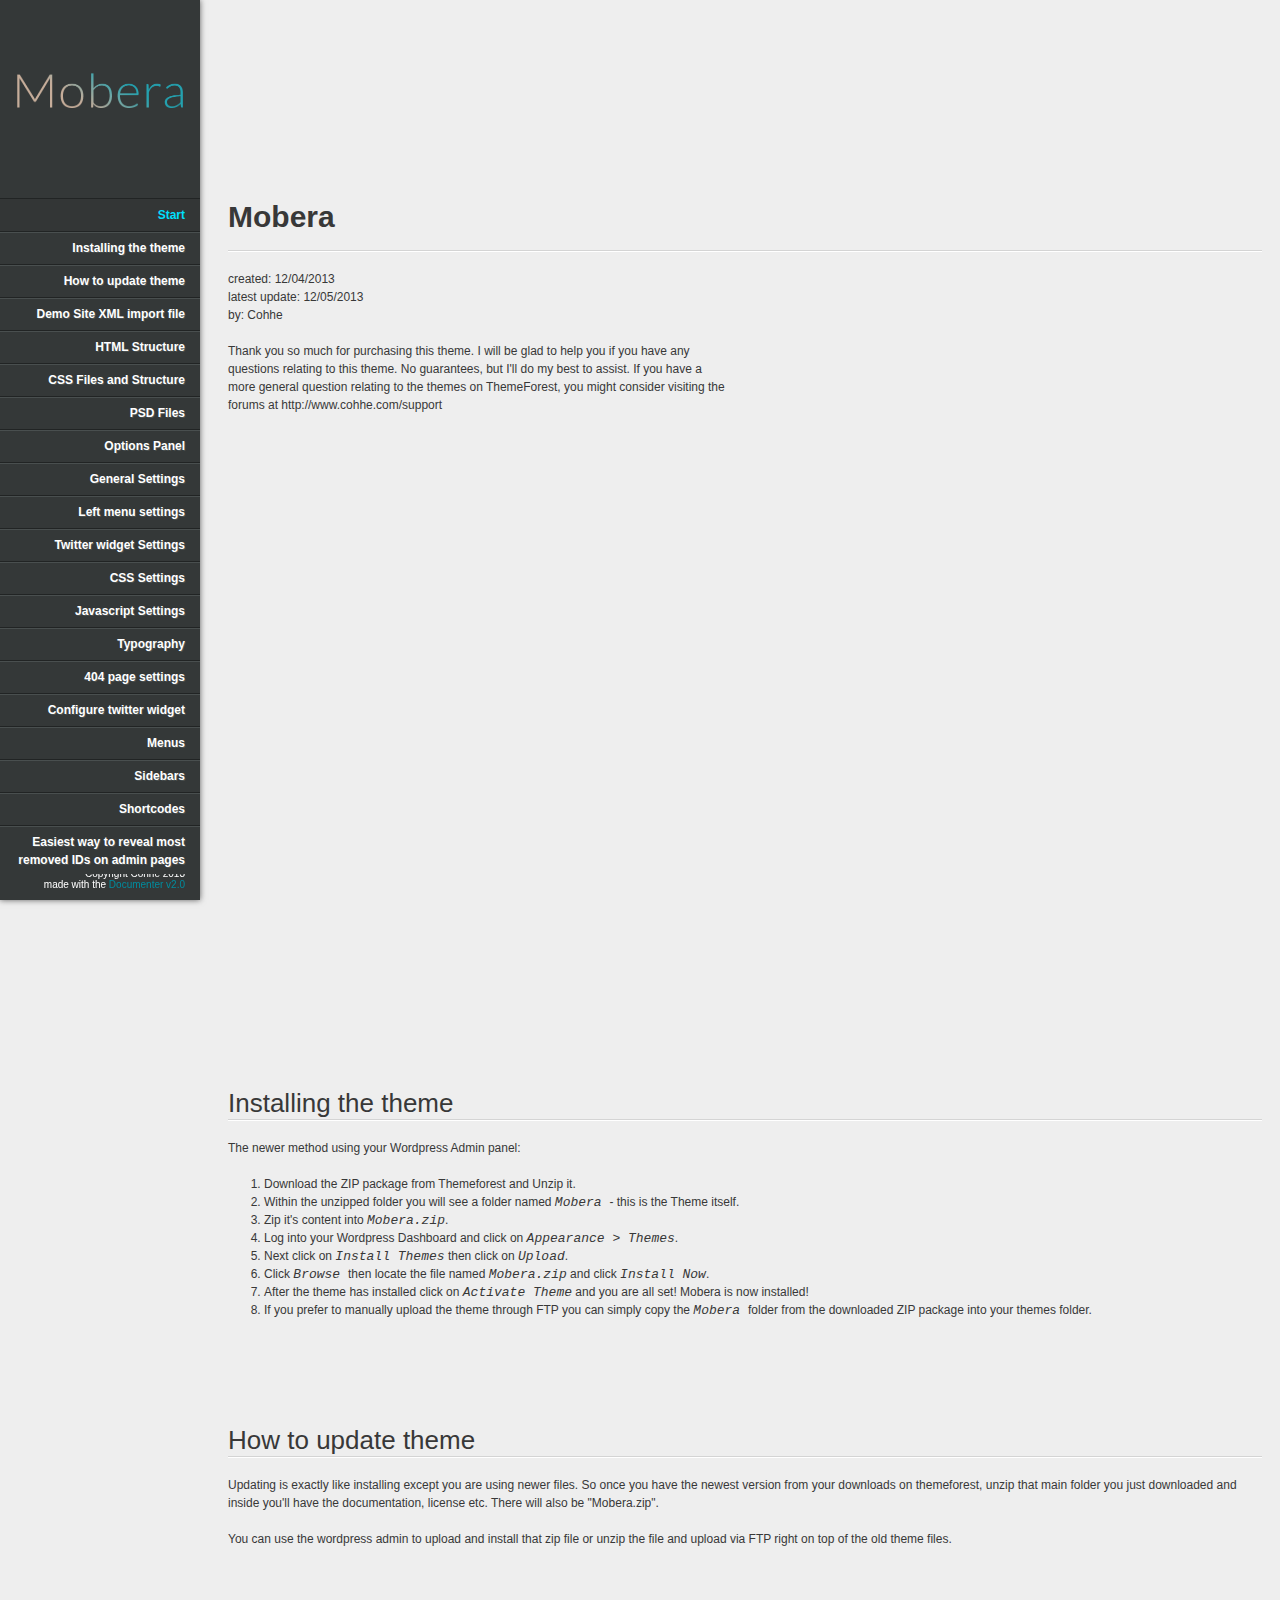
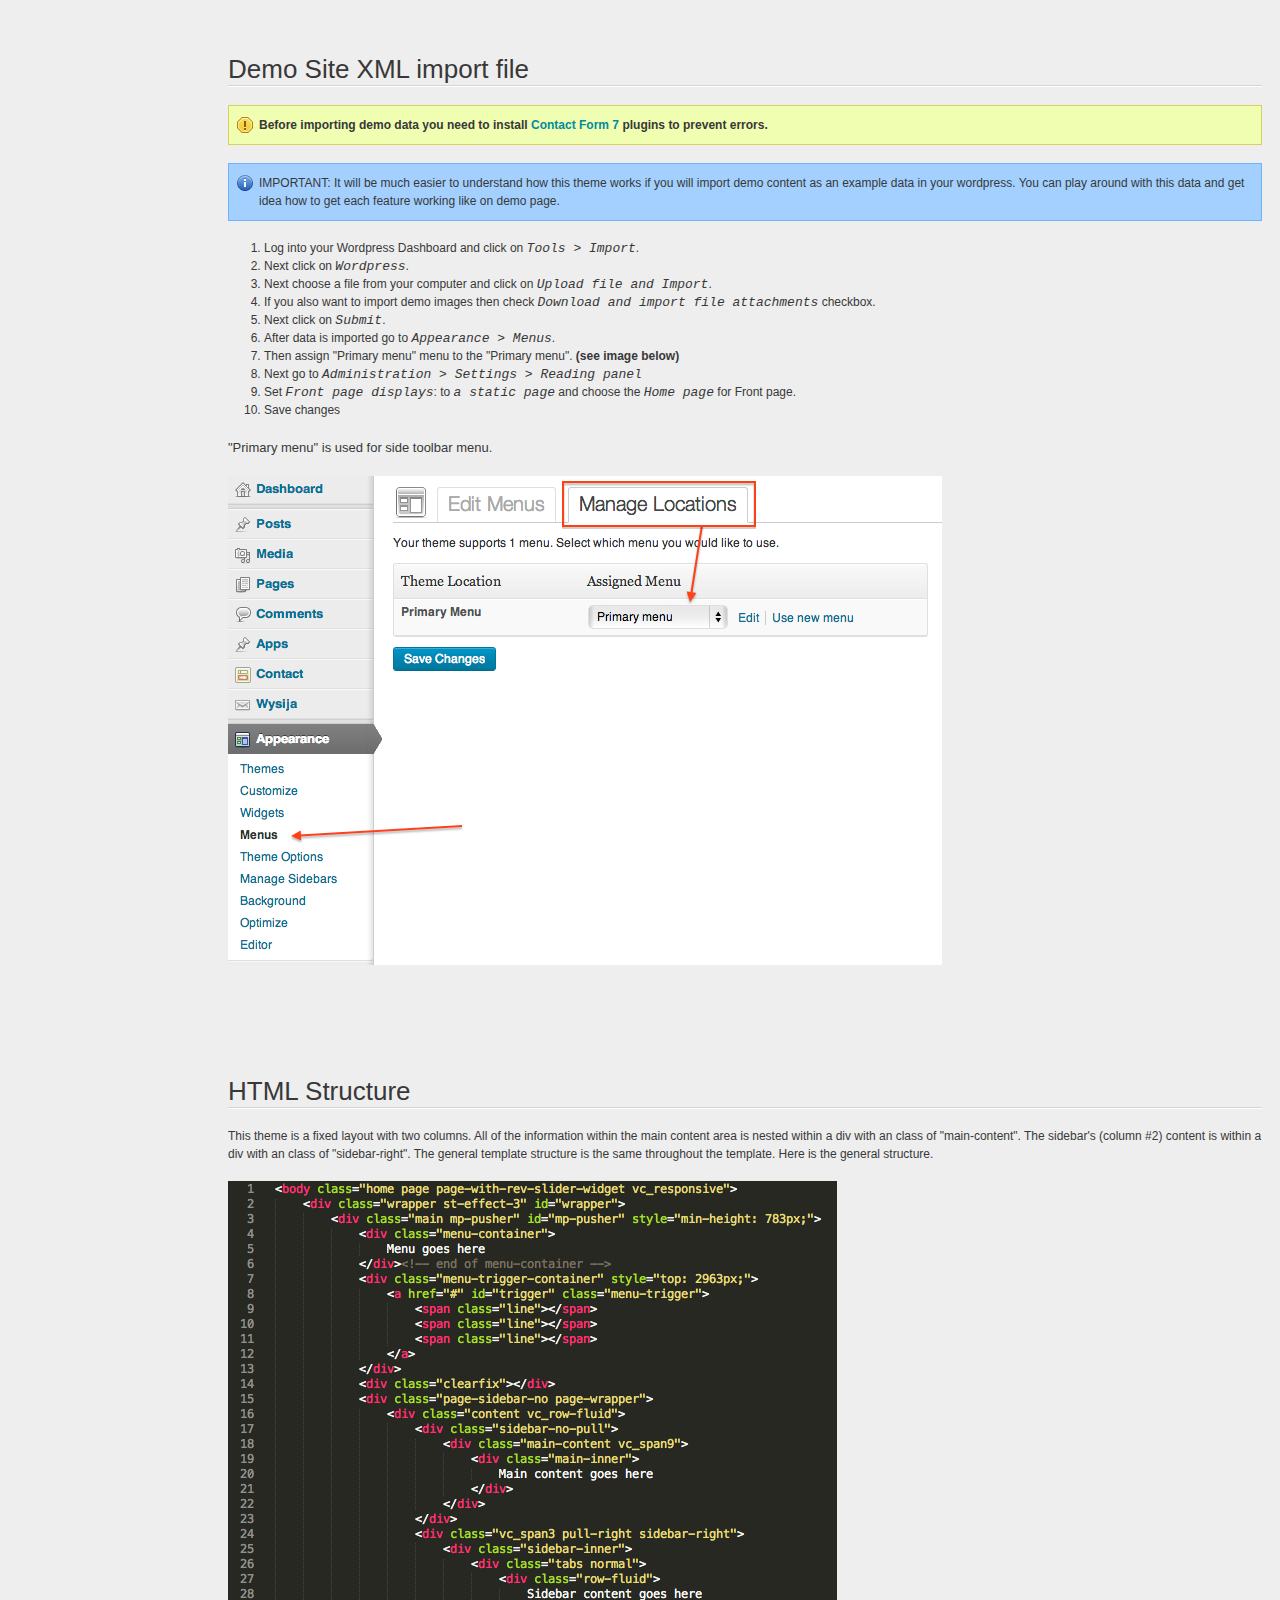
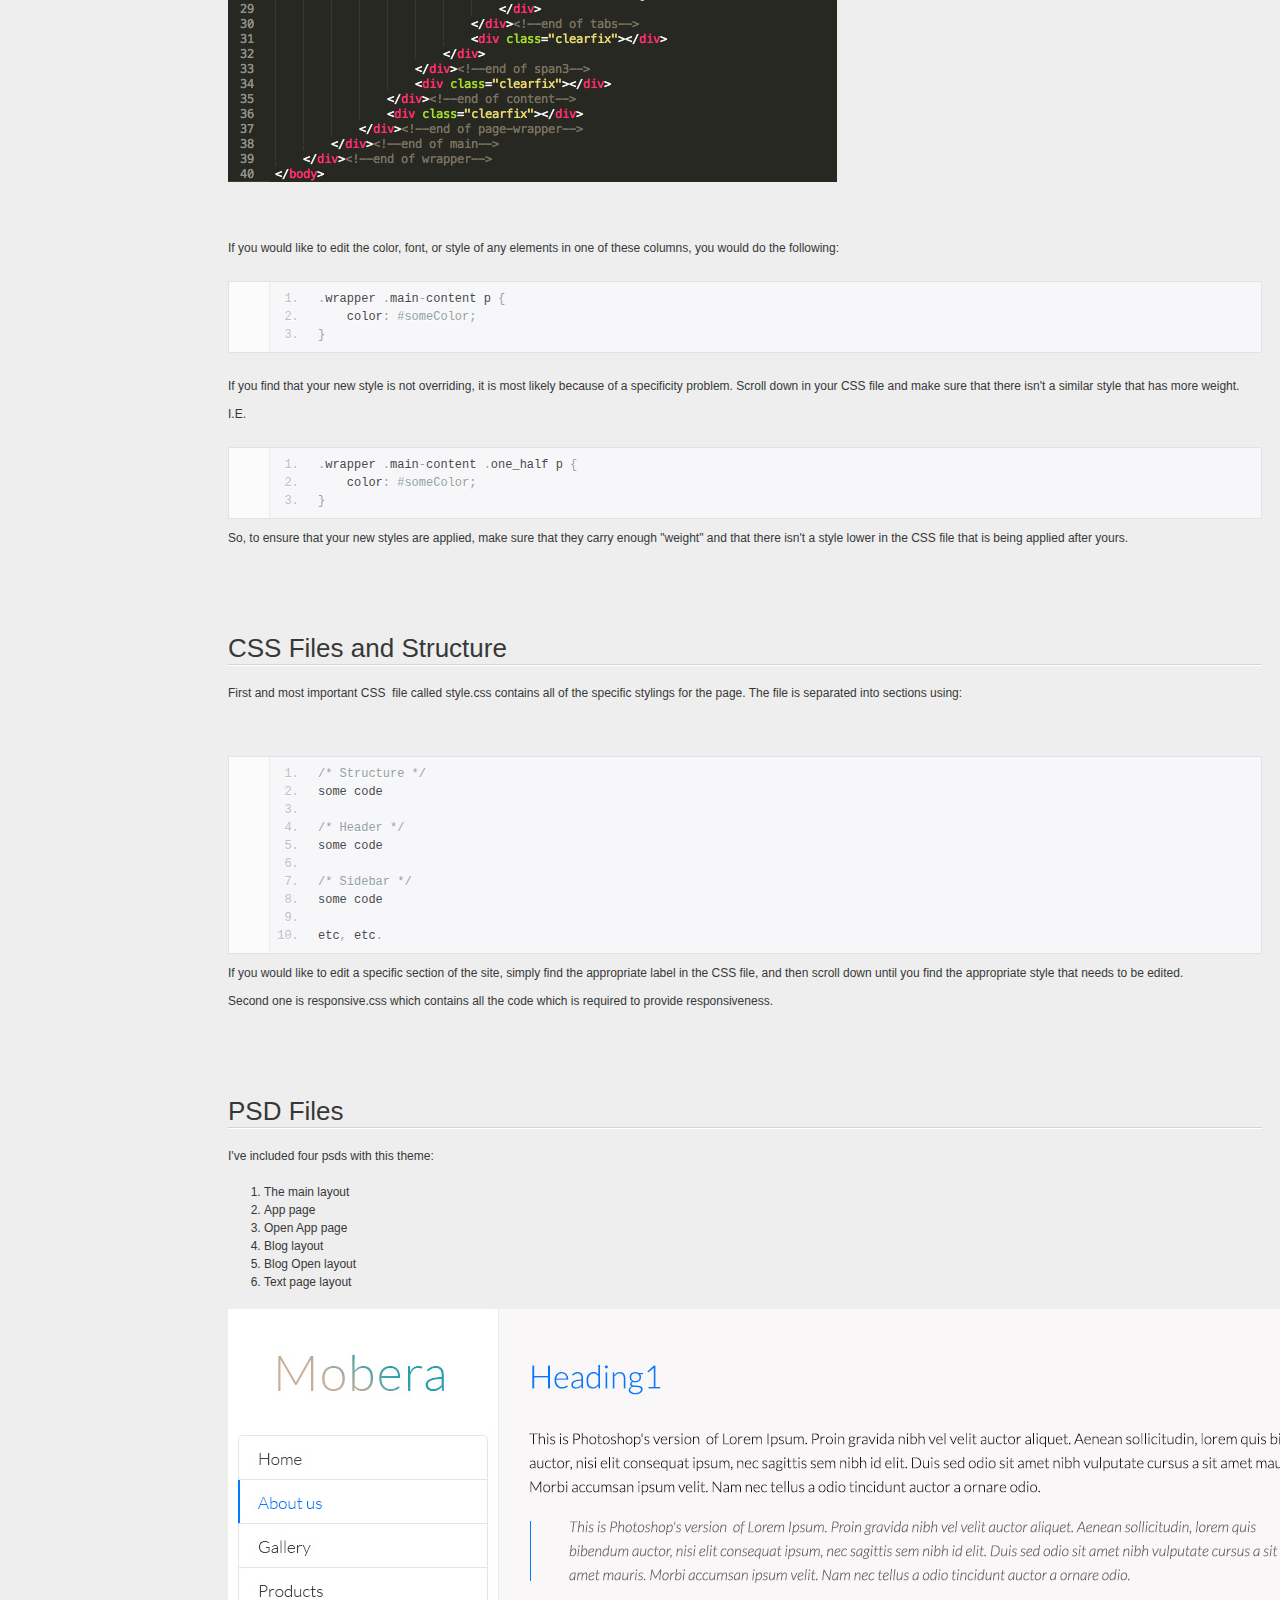
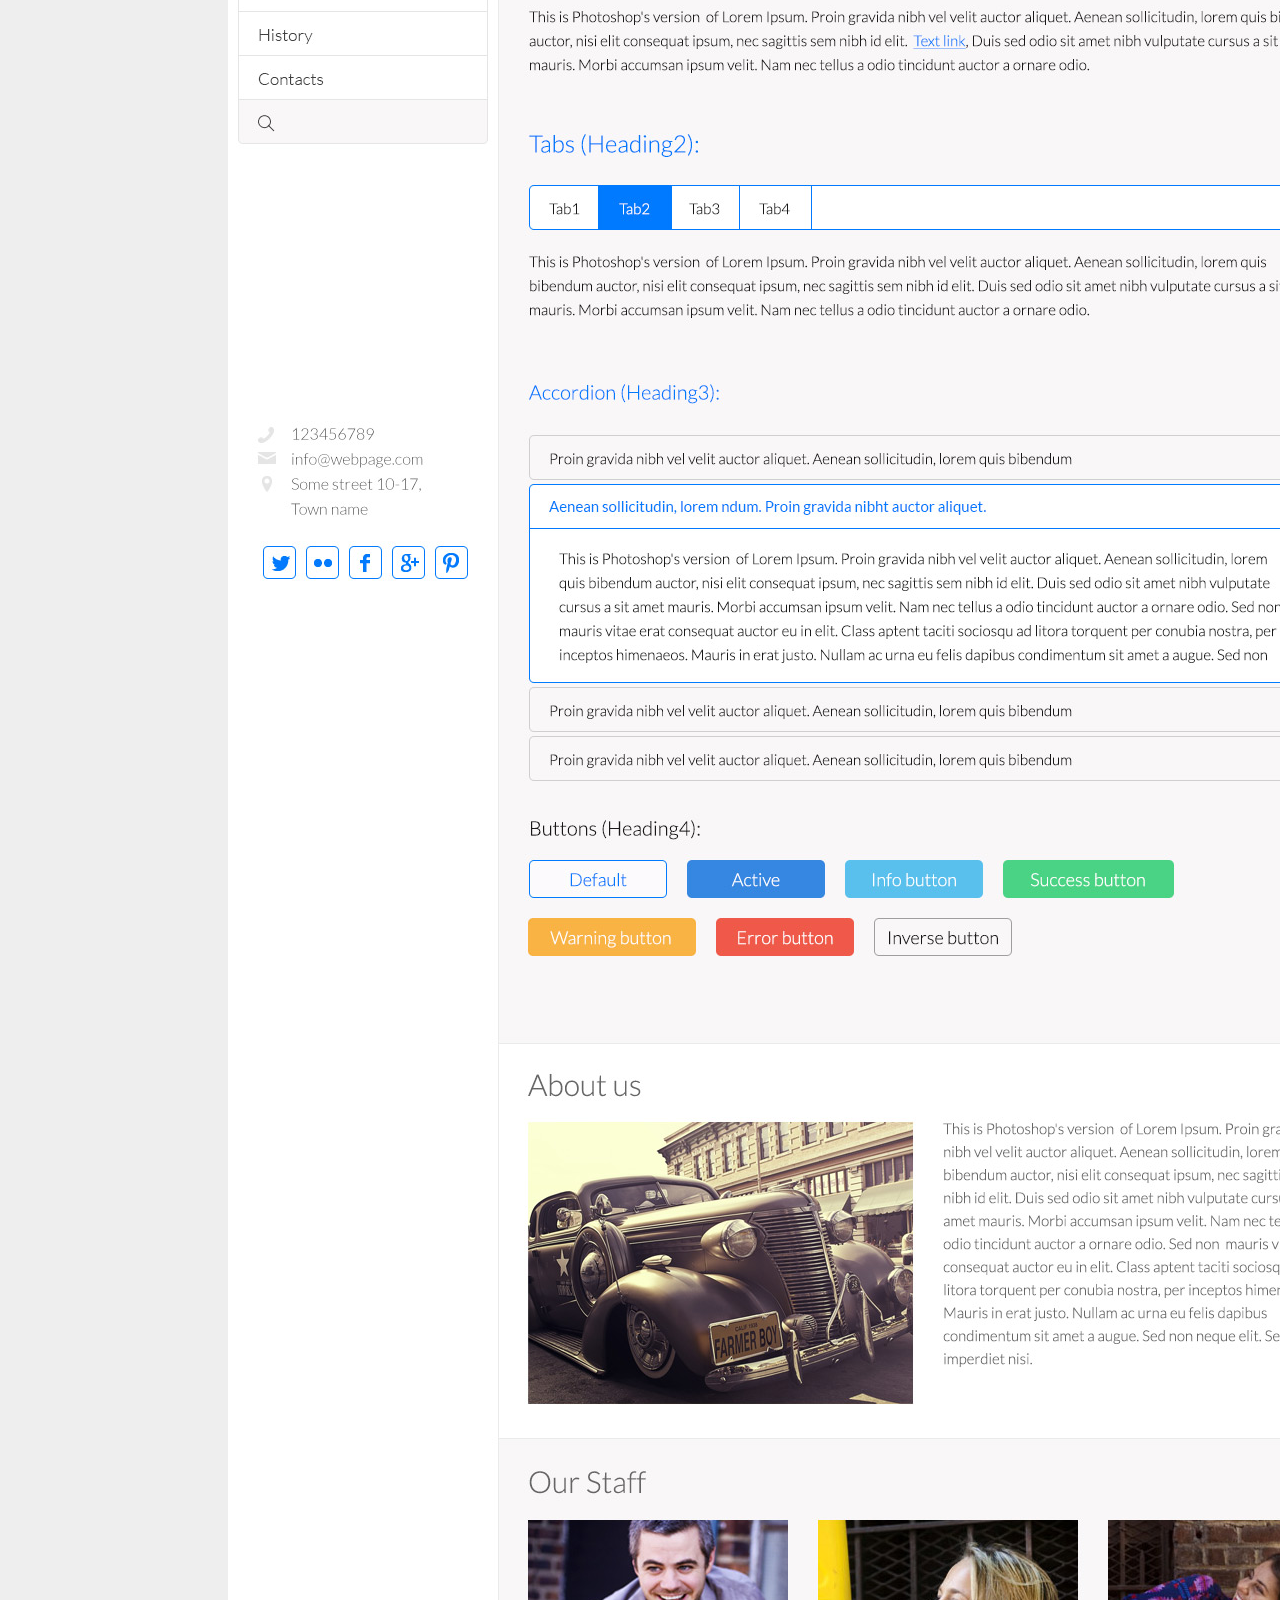
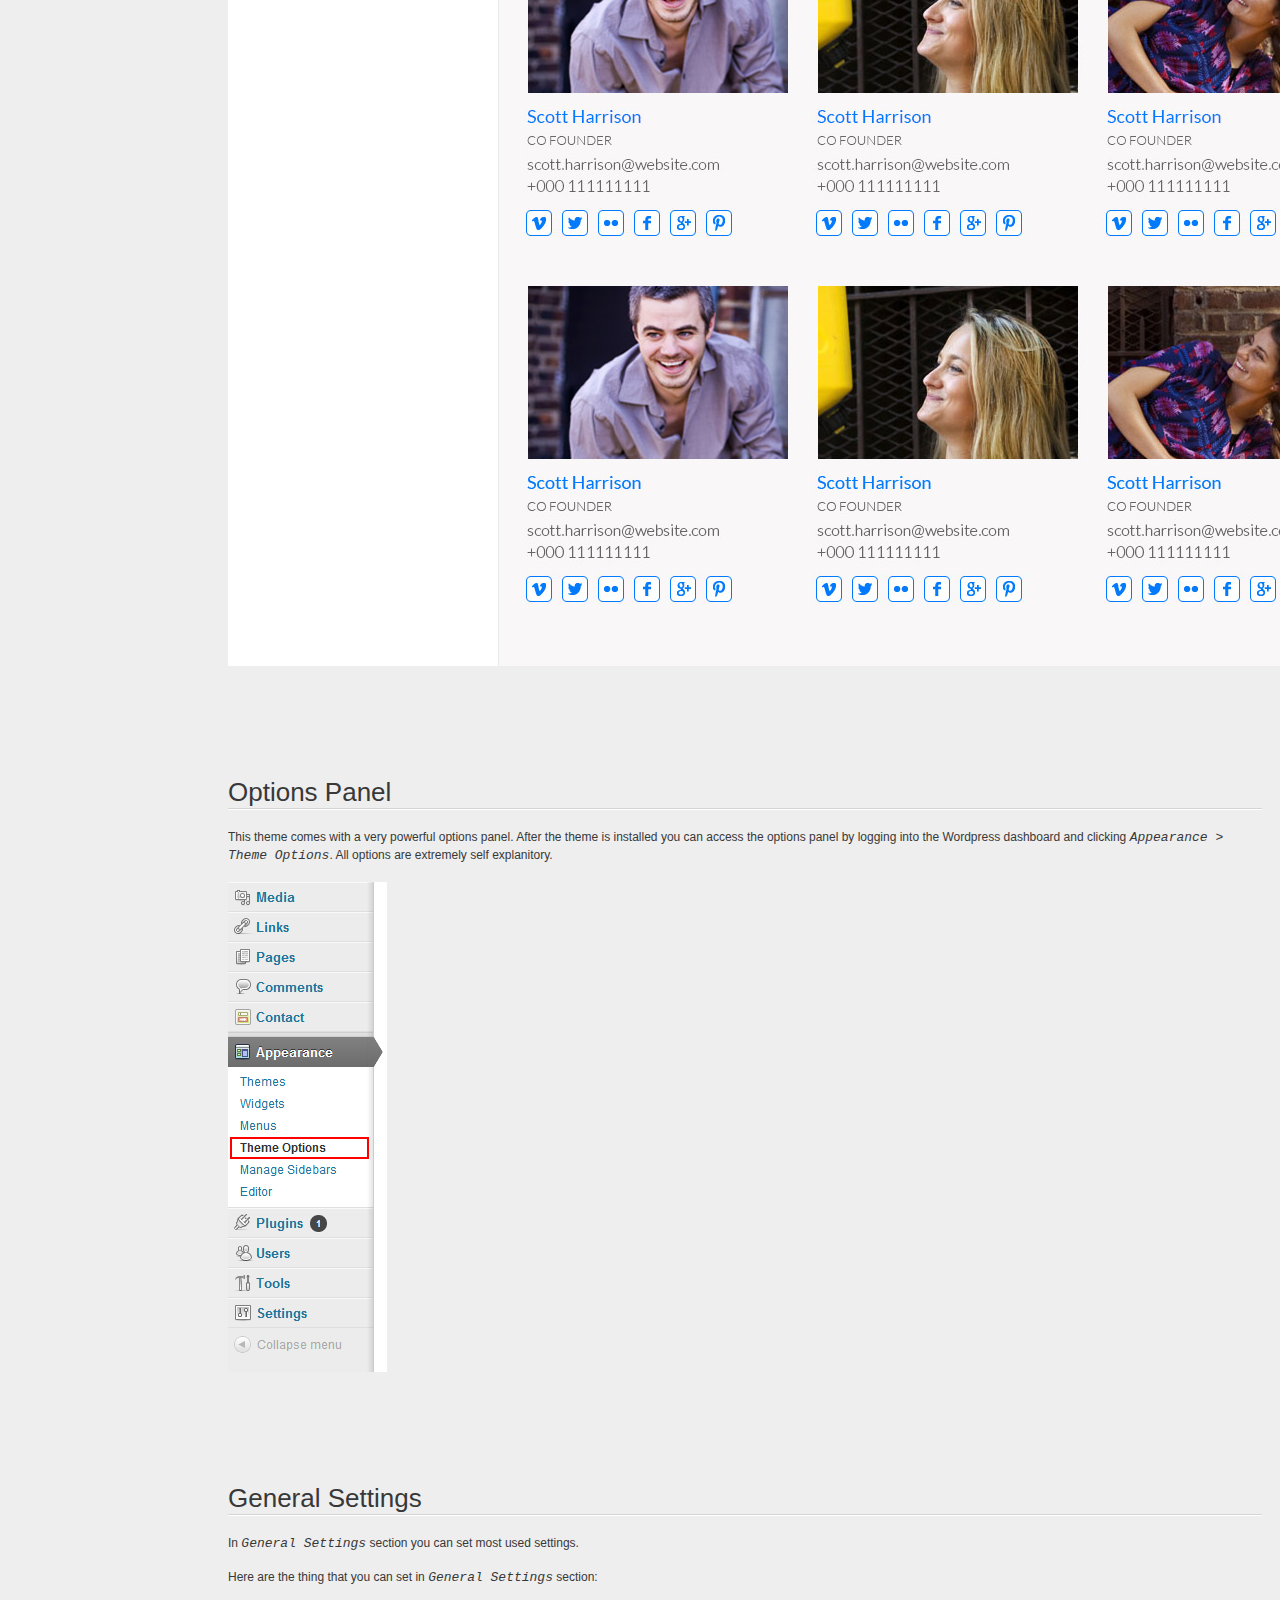
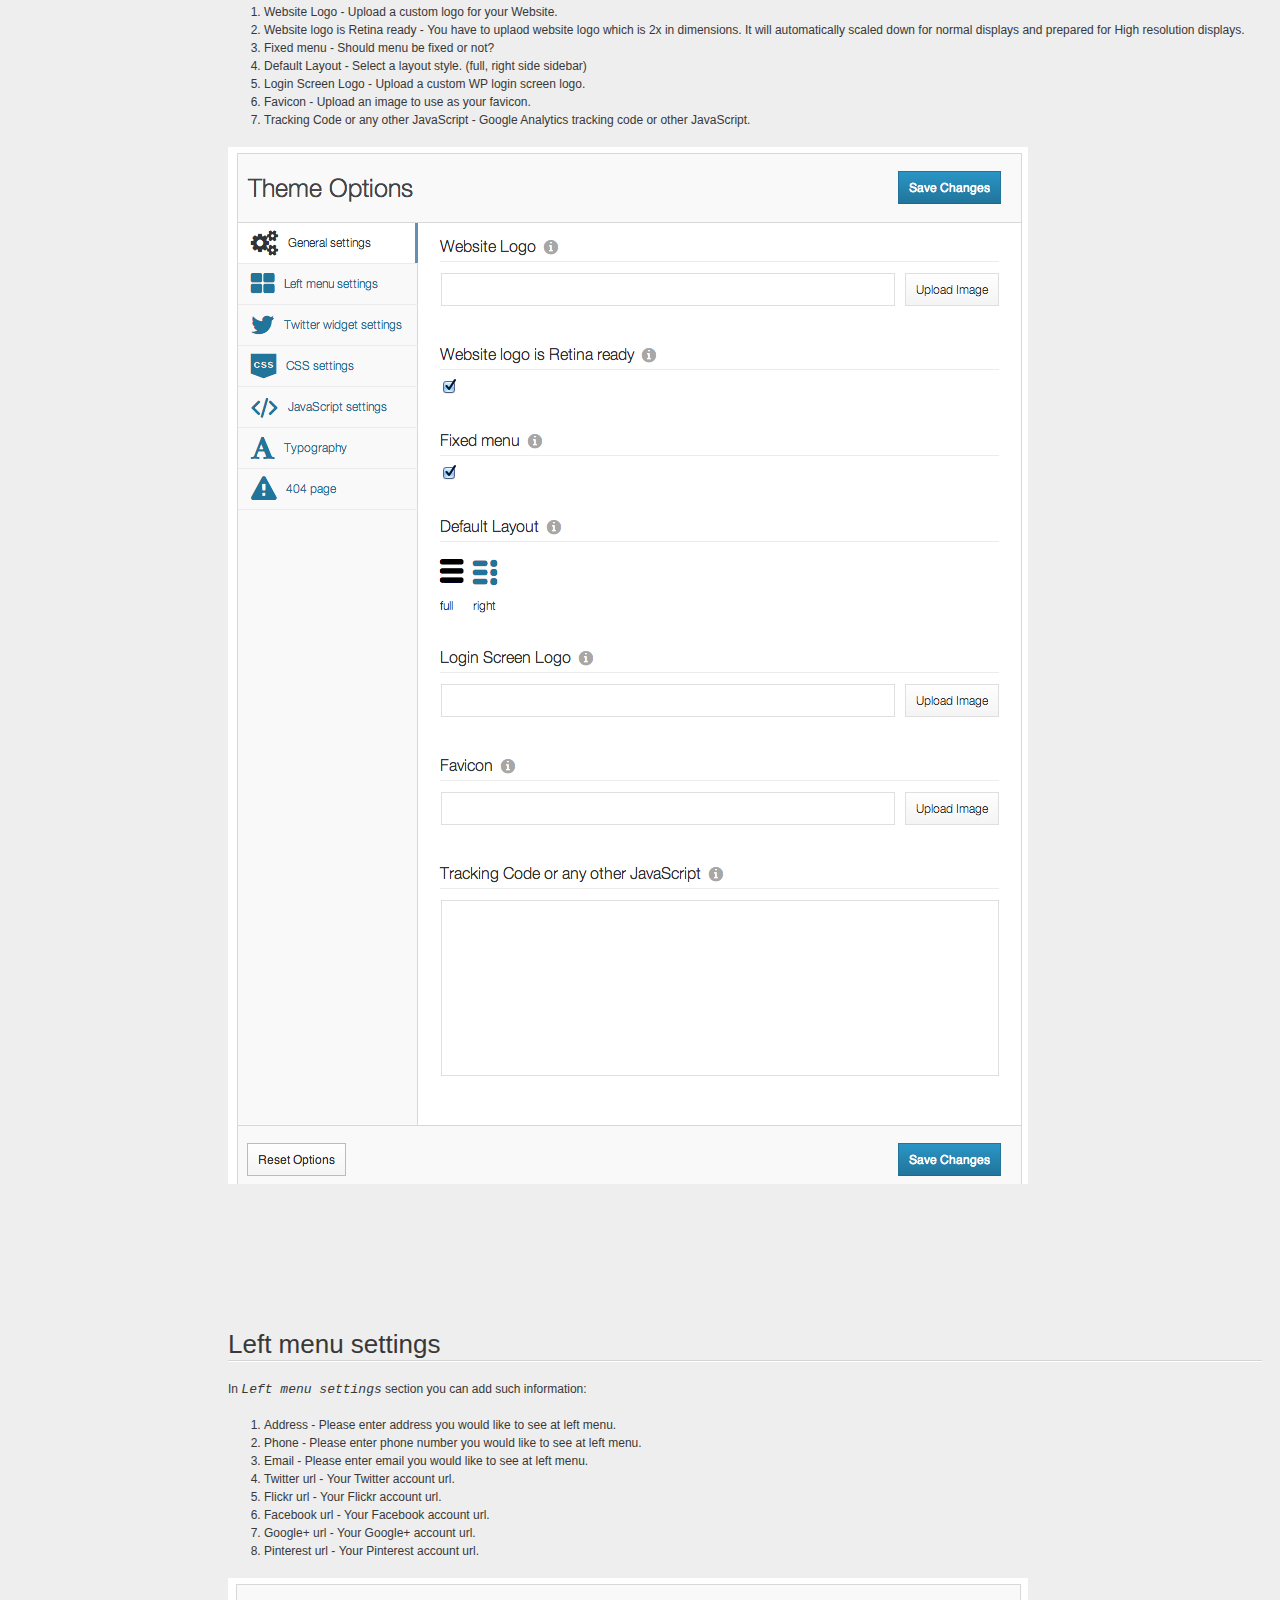
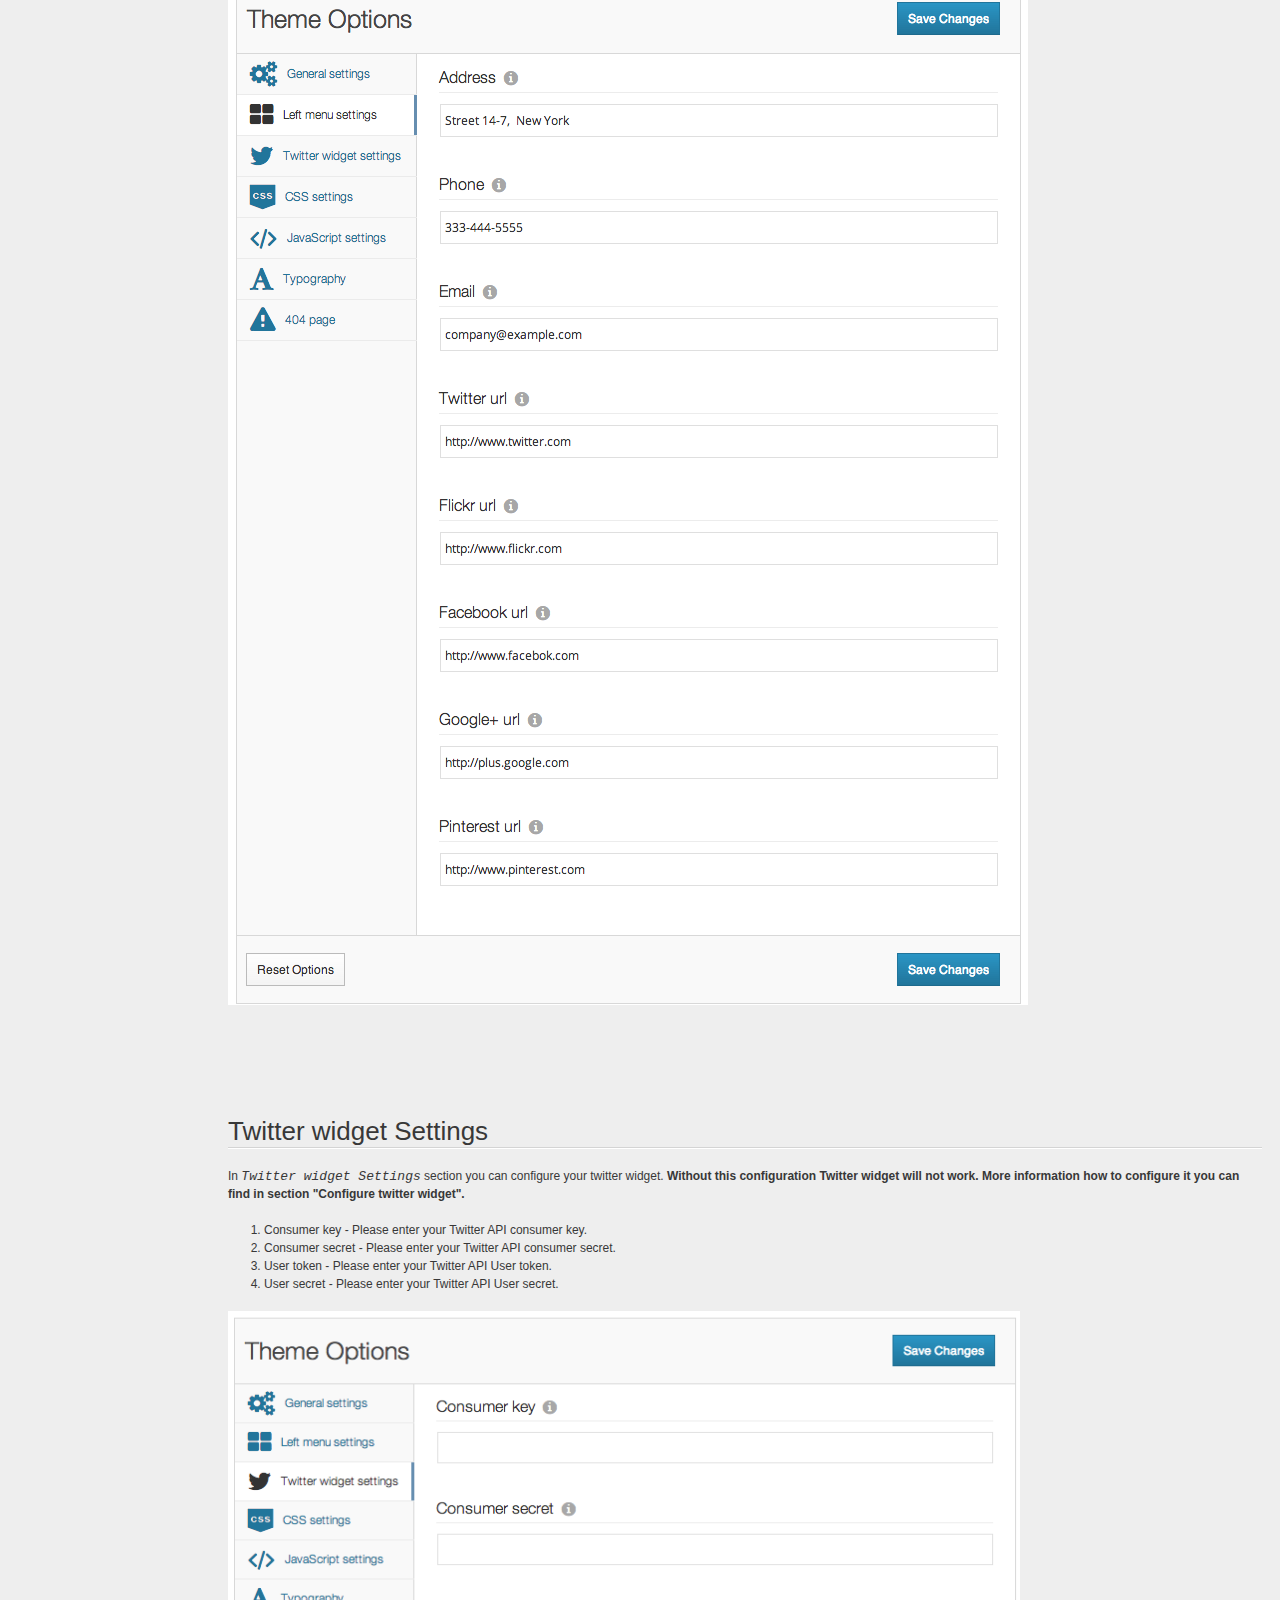
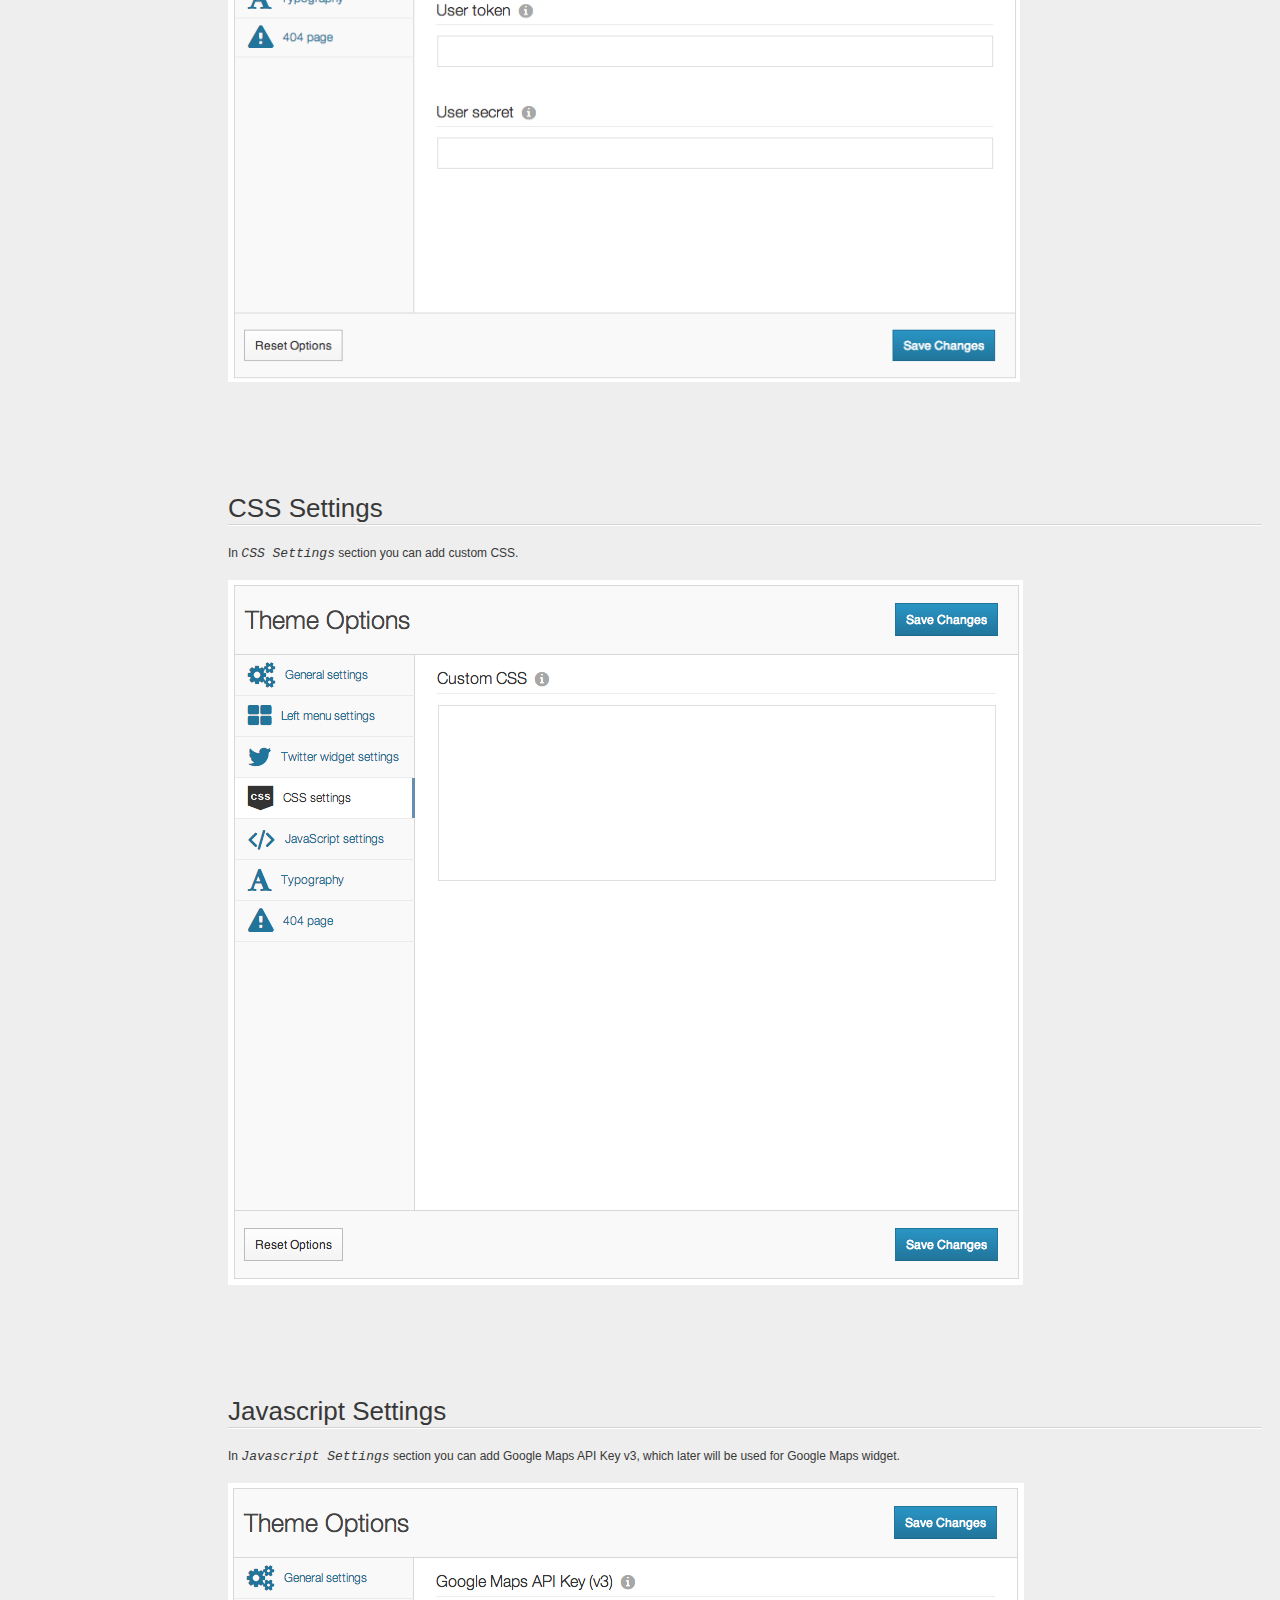
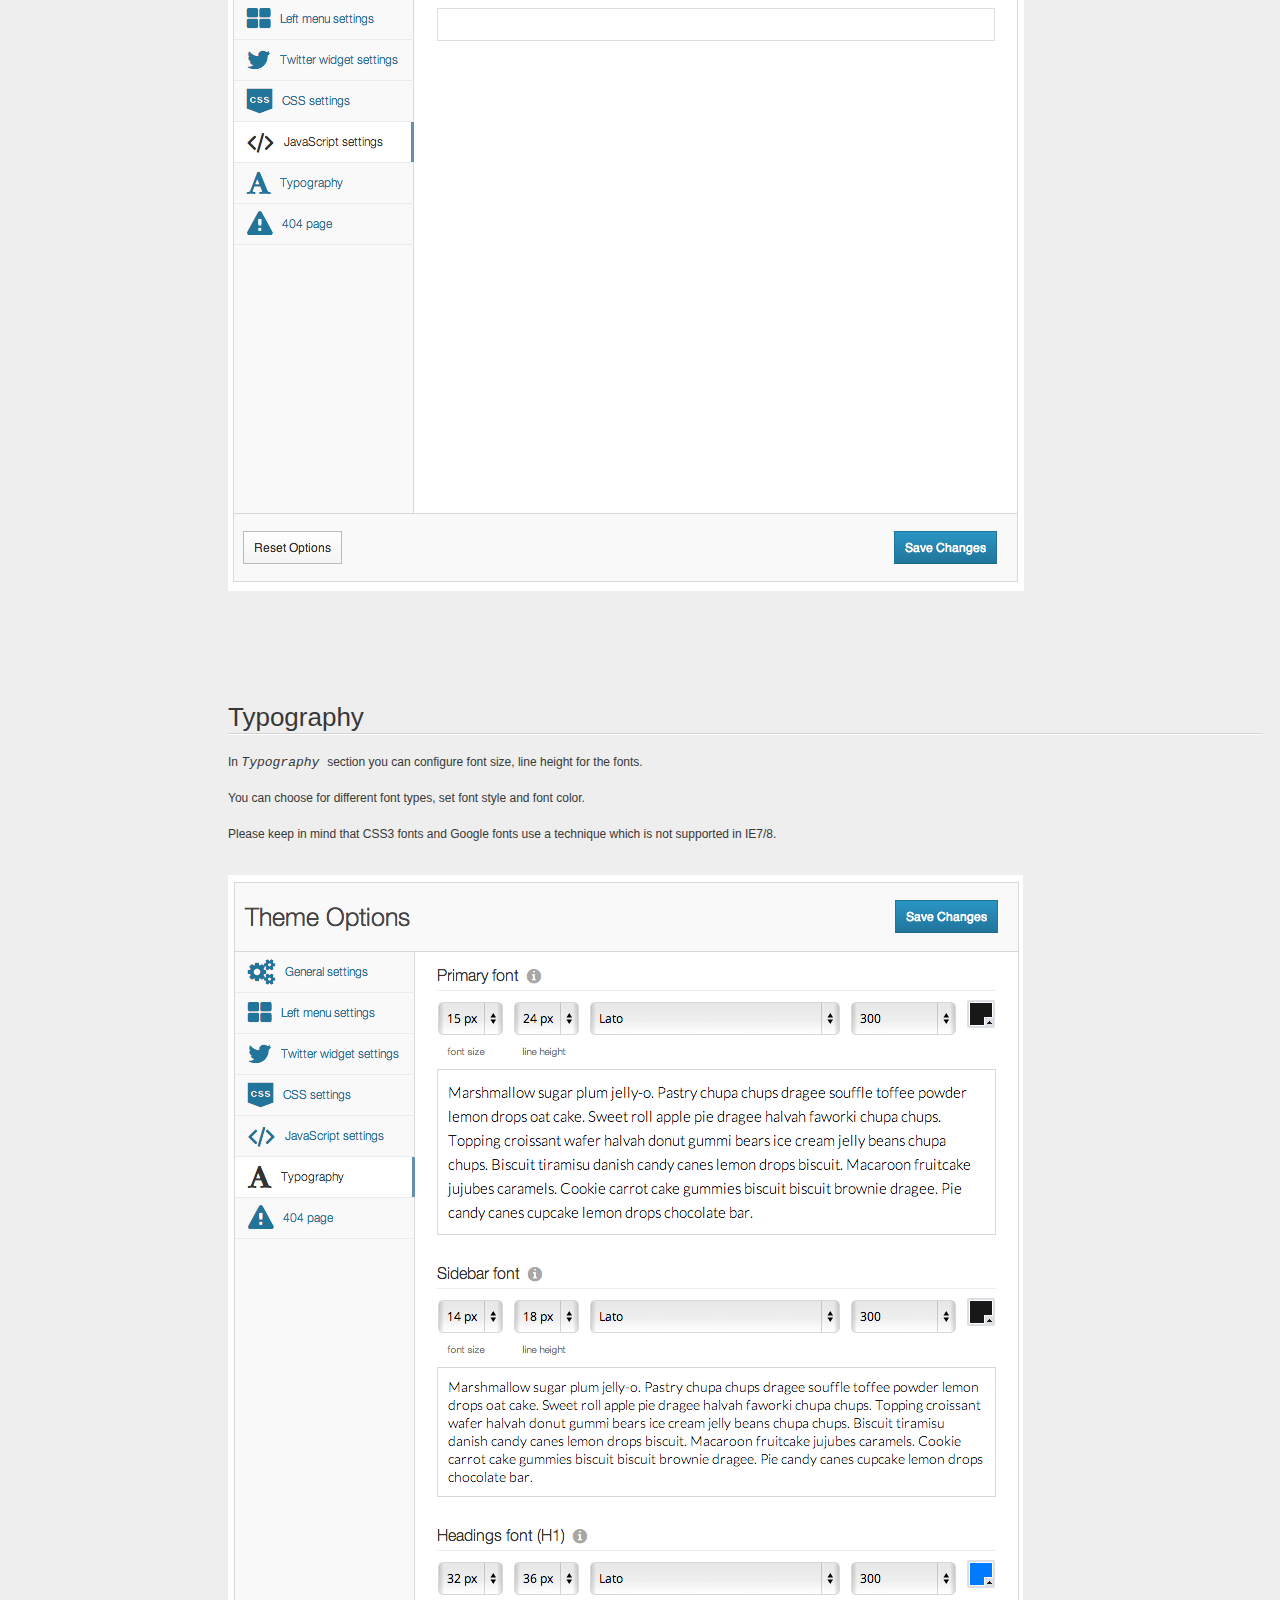
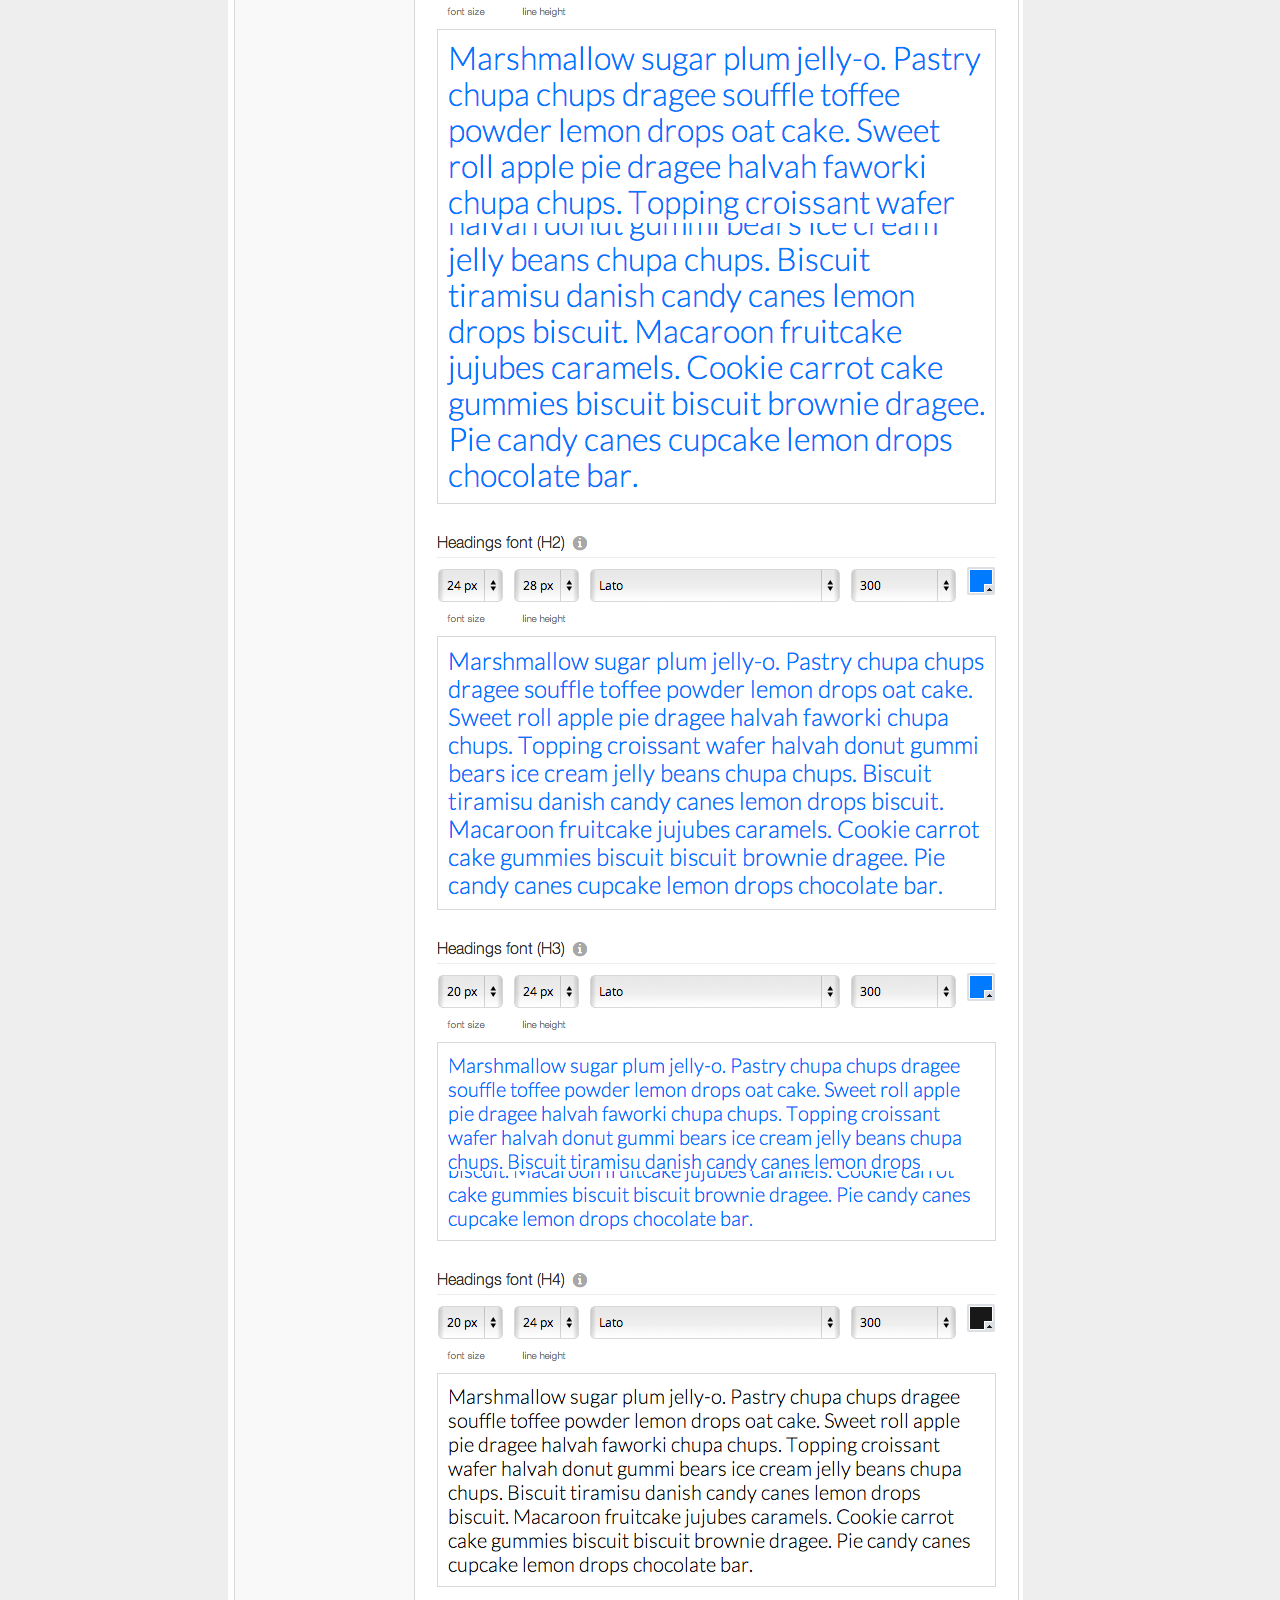
<file: Themes/Mobera/Documentation/index.html>
<!doctype html>  
<!--[if IE 6 ]><html lang="en-us" class="ie6"> <![endif]-->
<!--[if IE 7 ]><html lang="en-us" class="ie7"> <![endif]-->
<!--[if IE 8 ]><html lang="en-us" class="ie8"> <![endif]-->
<!--[if (gt IE 7)|!(IE)]><!-->
<html lang="en-us"><!--<![endif]-->
<head>
	<meta charset="utf-8">
	
	<title>Mobera</title>
	
	<meta name="description" content="">
	<meta name="author" content="Cohhe">
	<meta name="copyright" content="Cohhe">
	<meta name="generator" content="Documenter v2.0 http://rxa.li/documenter">
	<meta name="date" content="2013-12-05T00:00:00+01:00">
	
	<link rel="stylesheet" href="assets/css/documenter_style.css" media="all">
	<link rel="stylesheet" href="assets/js/google-code-prettify/prettify.css" media="screen">
	<script src="assets/js/google-code-prettify/prettify.js"></script>

	<link rel="stylesheet" href="assets/css/custom_css.css" media="screen">

	<link rel="shortcut icon" type="image/x-icon" href="favicon.ico" />

	<script src="assets/js/jquery.js"></script>
	
	<script src="assets/js/jquery.scrollTo.js"></script>
	<script src="assets/js/jquery.easing.js"></script>
	
	<script>document.createElement('section');var duration='500',easing='easeInCubic';</script>
	<script src="assets/js/script.js"></script>
	
	<style>
		html{background-color:#EEEEEE;color:#383838;}
		::-moz-selection{background:#333636;color:#00DFFC;}
		::selection{background:#333636;color:#00DFFC;}
		#documenter_sidebar #documenter_logo{background-image:url(assets/images/image_11.png);}
		a{color:#008C9E;}
		.btn {
			border-radius:3px;
		}
		.btn-primary {
			  background-image: -moz-linear-gradient(top, #, #);
			  background-image: -ms-linear-gradient(top, #, #);
			  background-image: -webkit-gradient(linear, 0 0, 0 %, from(#343838), to(#));
			  background-image: -webkit-linear-gradient(top, #, #);
			  background-image: -o-linear-gradient(top, #, #);
			  background-image: linear-gradient(top, #, #);
			  filter: progid:DXImageTransform.Microsoft.gradient(startColorstr='#', endColorstr='#', GradientType=0);
			  border-color: # # #bfbfbf;
			  color:#;
		}
		.btn-primary:hover,
		.btn-primary:active,
		.btn-primary.active,
		.btn-primary.disabled,
		.btn-primary[disabled] {
		  border-color: # # #bfbfbf;
		  background-color: #;
		}
		hr{border-top:1px solid #D4D4D4;border-bottom:1px solid #FFFFFF;}
		#documenter_sidebar, #documenter_sidebar ul a{background-color:#343838;color:#FFFFFF;}
		#documenter_sidebar ul a{-webkit-text-shadow:1px 1px 0px #494F4F;-moz-text-shadow:1px 1px 0px #494F4F;text-shadow:1px 1px 0px #494F4F;}
		#documenter_sidebar ul{border-top:1px solid #212424;}
		#documenter_sidebar ul a{border-top:1px solid #494F4F;border-bottom:1px solid #212424;color:#FFFFFF;}
		#documenter_sidebar ul a:hover{background:#333636;color:#00DFFC;border-top:1px solid #333636;}
		#documenter_sidebar ul a.current{background:#333636;color:#00DFFC;border-top:1px solid #333636;}
		#documenter_copyright{display:block !important;visibility:visible !important;}
	</style>
	
</head>
<body class="documenter-project-mobera">
	<div id="documenter_sidebar">
		<a href="#documenter_cover" id="documenter_logo"></a>
		<ul id="documenter_nav">
			<li><a class="current" href="#documenter_cover">Start</a></li>
				
			<li><a href="#installing_the_theme" title="Installing the theme">Installing the theme</a></li>
			<li><a href="#how_to_update_theme" title="How to update theme">How to update theme</a></li>
			<li><a href="#demo_site_xml_import_file" title="Demo Site XML import file">Demo Site XML import file</a></li>
			<li><a href="#html_structure" title="HTML Structure">HTML Structure</a></li>
			<li><a href="#css_files_and_structure" title="CSS Files and Structure">CSS Files and Structure</a></li>
			<li><a href="#psd_files" title="PSD Files">PSD Files</a></li>
			<li><a href="#options_panel" title="Options Panel">Options Panel</a></li>
			<li><a href="#general_settings" title="General Settings">General Settings</a></li>
			<li><a href="#left_menu_settings" title="Left menu settings">Left menu settings</a></li>
			<li><a href="#twitter_widget_settings" title="Twitter widget Settings">Twitter widget Settings</a></li>
			<li><a href="#css_settings" title="CSS Settings">CSS Settings</a></li>
			<li><a href="#javascript_settings" title="Javascript Settings">Javascript Settings</a></li>
			<li><a href="#typography" title="Typography">Typography</a></li>
			<li><a href="#04_page_settings" title="404 page settings">404 page settings</a></li>
			<li><a href="#configure_twitter_widget" title="Configure twitter widget">Configure twitter widget</a></li>
			<li><a href="#menus" title="Menus">Menus</a></li>
			<li><a href="#sidebars" title="Sidebars">Sidebars</a></li>
			<li><a href="#shortcodes" title="Shortcodes">Shortcodes</a></li>
			<li><a href="#easiest_way_to_reveal_most_removed_ids_on_admin_pages" title="Easiest way to reveal most removed IDs on admin pages">Easiest way to reveal most removed IDs on admin pages</a></li>
			<li><a href="#compatible_plugins" title="Compatible plugins">Compatible plugins</a></li>
			<li><a href="#sources_and_credits" title="Sources and Credits">Sources and Credits</a></li>

		</ul>
		<div id="documenter_copyright">Copyright Cohhe 2013<br>
		made with the <a href="http://rxa.li/documenter">Documenter v2.0</a> 
		</div>
	</div>
	<div id="documenter_content">
	<section id="documenter_cover">
	<h1>Mobera</h1>
	
	<div id="documenter_buttons">
		
	</div>
	<hr>
	<ul>
	<li>created: 12/04/2013</li>
	<li>latest update: 12/05/2013</li>
	<li>by: Cohhe</li>
	<li><a href=""></a></li>
	
	</ul>
	<p>Thank you so much for purchasing this theme. I will be glad to help you if you have any questions relating to this theme. No guarantees, but I'll do my best to assist. If you have a more general question relating to the themes on ThemeForest, you might consider visiting the forums at http://www.cohhe.com/support</p>
	</section>
	
	<section id="installing_the_theme">
	<div class="page-header"><h3>Installing the theme</h3><hr class="notop"></div>
<p>
	The newer method using your Wordpress Admin panel:</p>
<ol>
	<li>
		Download the ZIP package from Themeforest and Unzip it.</li>
	<li>
		Within the unzipped folder you will see a folder named&nbsp;<em>Mobera&nbsp;</em>- this is the Theme itself.</li>
	<li>
		Zip it&#39;s content into&nbsp;<em>Mobera.zip</em>.</li>
	<li>
		Log into your Wordpress Dashboard and click on&nbsp;<em>Appearance &gt; Themes</em>.</li>
	<li>
		Next click on&nbsp;<em>Install Themes</em>&nbsp;then click on&nbsp;<em>Upload</em>.</li>
	<li>
		Click&nbsp;<em>Browse&nbsp;</em>then locate the file named&nbsp;<em>Mobera.zip</em>&nbsp;and click&nbsp;<em>Install Now</em>.</li>
	<li>
		After the theme has installed click on&nbsp;<em>Activate Theme</em>&nbsp;and you are all set! Mobera is now installed!</li>
	<li>
		If you prefer to manually upload the theme through FTP you can simply copy the&nbsp;<em>Mobera&nbsp;</em>folder from the downloaded ZIP package into your themes folder.</li>
</ol>
</section>
<section id="how_to_update_theme">
	<div class="page-header"><h3>How to update theme</h3><hr class="notop"></div>
<p>	Updating is exactly like installing except you are using newer files. So once you have the newest version from your downloads on themeforest, unzip that main folder you just downloaded and inside you&#39;ll have the documentation, license etc. There will also be &quot;Mobera.zip&quot;.</p>
<p>	You can use the wordpress admin to upload and install that zip file or unzip the file and upload via FTP right on top of the old theme files.</p>
</section>
<section id="demo_site_xml_import_file">
	<div class="page-header"><h3>Demo Site XML import file</h3><hr class="notop"></div>
<p class="warning">
	<strong>Before importing demo data you need to install&nbsp;<a href="http://wordpress.org/extend/plugins/contact-form-7/">Contact Form 7</a> plugins to prevent errors.</strong></p>
<p class="info">
	IMPORTANT: It will be much easier to understand how this theme works if you will import demo content as an example data in your wordpress. You can play around with this data and get idea how to get each feature working like on demo page.</p>
<ol>
	<li>		Log into your Wordpress Dashboard and click on <em>Tools &gt; Import</em>.</li>
	<li>		Next click on <em>Wordpress</em>.</li>
	<li>		Next choose a file from your computer and click on <em>Upload file and Import</em>.</li>
	<li>		If you also want to import demo images then check <em>Download and import file attachments</em> checkbox.</li>
	<li>		Next click on <em>Submit</em>.</li>
	<li>		After data is imported go to <em>Appearance &gt; Menus</em>.</li>
	<li>		Then assign &quot;Primary menu&quot; menu to the &quot;Primary menu&quot;. <strong>(see image below)</strong></li>
	<li>		Next go to <em>Administration &gt; Settings &gt; Reading panel</em></li>
	<li>		Set <em>Front page displays</em>: to <em>a static page</em> and choose the <em>Home page</em> for Front page.</li>
	<li>		Save changes</li>
</ol>
<p>	<span style="font-family: 'Helvetica Neue', Arial, Helvetica, sans-serif; font-size: 13px; line-height: 21.109375px;">&quot;Primary menu&quot; is used for side toolbar menu.</span></p>
<p>	<a href="assets/images/image_12.png"><img alt="" src="assets/images/image_2.png" style="width: 714px; height: 489px;"></a></p>
</section>
<section id="html_structure">
	<div class="page-header"><h3>HTML Structure</h3><hr class="notop"></div>
<p>	This theme is a fixed layout with two columns. All of the information within the main content area is nested within a div with an class of &quot;main-content&quot;. The sidebar&#39;s (column #2) content is within a div with an class of &quot;sidebar-right&quot;. The general template structure is the same throughout the template. Here is the general structure.</p>
<p>	<img alt="" src="assets/images/image_9.png" style="width: 609px; height: 601px;"></p>
<p>	&nbsp;</p>
<div>
	If you would like to edit the color, font, or style of any elements in one of these columns, you would do the following:</div>
<div>
	&nbsp;</div>
<pre class="prettyprint lang-css linenums">
.wrapper .main-content p {
    color: #someColor;
} </pre>
<div>
	&nbsp;</div>
<div>
	If you find that your new style is not overriding, it is most likely because of a specificity problem. Scroll down in your CSS file and make sure that there isn&#39;t a similar style that has more weight.</div>
<div>
	&nbsp;</div>
<div>
	I.E.</div>
<div>
	&nbsp;</div>
<pre class="prettyprint lang-css linenums">
.wrapper .main-content .one_half p {
    color: #someColor;
}</pre>
<div>
	So, to ensure that your new styles are applied, make sure that they carry enough &quot;weight&quot; and that there isn&#39;t a style lower in the CSS file that is being applied after yours.</div>
</section>
<section id="css_files_and_structure">
	<div class="page-header"><h3>CSS Files and Structure</h3><hr class="notop"></div>
<p>	First and most important CSS &nbsp;file called style.css contains all of the specific stylings for the page. The file is separated into sections using:</p>
<p>	&nbsp;</p>
<pre class="prettyprint lang-css linenums">
/* Structure */
some code

/* Header */
some code

/* Sidebar */
some code

etc, etc. </pre>
<div>
	If you would like to edit a specific section of the site, simply find the appropriate label in the CSS file, and then scroll down until you find the appropriate style that needs to be edited.</div>
<div>
	&nbsp;</div>
<div>
	Second one is responsive.css which contains all the code which is required to provide responsiveness.</div>
</section>
<section id="psd_files">
	<div class="page-header"><h3>PSD Files</h3><hr class="notop"></div>
<p>	I&#39;ve included four psds with this theme:</p>
<ol>
	<li>		The main layout</li>
	<li>		App page</li>
	<li>		Open App page</li>
	<li>		Blog layout</li>
	<li>		Blog Open layout</li>
	<li>		Text page layout</li>
</ol>
<p>	<img alt="" src="assets/images/image_13.jpg" style="width: 1170px; height: 2557px;"></p>
</section>
<section id="options_panel">
	<div class="page-header"><h3>Options Panel</h3><hr class="notop"></div>
<p>	This theme comes with a very powerful options panel. After the theme is installed you can access the options panel by logging into the Wordpress dashboard and clicking <em>Appearance &gt; Theme Options</em>. All options are extremely self explanitory.</p>
<p>	<img alt="" src="assets/images/image_4.png" style="width: 159px; height: 490px;"></p>
</section>
<section id="general_settings">
	<div class="page-header"><h3>General Settings</h3><hr class="notop"></div>
<p>	In <em>General Settings</em> section you can set most used settings.</p>
<div>
	Here are the thing that you can set in <em>General Settings</em> section:</div>
<ol>
	<li>		Website Logo - Upload a custom logo for your Website.</li>
	<li>		Website logo is Retina ready -&nbsp;You have to uplaod website logo which is 2x in dimensions. It will automatically scaled down for normal displays and prepared for High resolution displays.</li>
	<li>		Fixed menu -&nbsp;Should menu be fixed or not?</li>
	<li>		Default Layout - Select a layout style. (full, right side sidebar)</li>
	<li>		Login Screen Logo - Upload a custom WP login screen logo.</li>
	<li>		Favicon - Upload an image to use as your favicon.</li>
	<li>		Tracking Code or any other JavaScript - Google Analytics tracking code or other JavaScript.</li>
</ol>
<div>
	<img alt="" src="assets/images/image_8.png" style="width: 800px; height: 1037px;"></div>
<p>	&nbsp;</p>
</section>
<section id="left_menu_settings">
	<div class="page-header"><h3>Left menu settings</h3><hr class="notop"></div>
<p>	In <em>Left menu settings</em> section you can add such information:</p>
<ol>
	<li>		Address -&nbsp;Please enter address you would like to see at left menu.</li>
	<li>		Phone -&nbsp;Please enter phone number you would like to see at left menu.</li>
	<li>		Email -&nbsp;Please enter email you would like to see at left menu.</li>
	<li>		Twitter url -&nbsp;Your Twitter account url.</li>
	<li>		Flickr url -&nbsp;Your Flickr account url.</li>
	<li>		Facebook url -&nbsp;Your Facebook account url.</li>
	<li>		Google+ url -&nbsp;Your Google+ account url.</li>
	<li>		Pinterest url -&nbsp;Your Pinterest account url.</li>
</ol>
<p>	<img alt="" src="assets/images/image_1.png" style="width: 800px; height: 1027px;"></p>
</section>
<section id="twitter_widget_settings">
	<div class="page-header"><h3>Twitter widget Settings</h3><hr class="notop"></div>
<p>	In <em>Twitter widget Settings</em> section you can configure your twitter widget. <strong>Without this configuration Twitter widget will not work. More information how to configure it you can find in section &quot;Configure twitter widget&quot;.</strong></p>
<ol>
	<li>		Consumer key - Please enter your Twitter API consumer key.</li>
	<li>		Consumer secret&nbsp;-&nbsp;Please enter your Twitter API consumer secret.</li>
	<li>		User token -&nbsp;Please enter your Twitter API User token.</li>
	<li>		User secret -&nbsp;Please enter your Twitter API User secret.</li>
</ol>
<p>	<img alt="" src="assets/images/image_14.png" style="width: 792px; height: 671px;"></p>
</section>
<section id="css_settings">
	<div class="page-header"><h3>CSS Settings</h3><hr class="notop"></div>
<p>	In <em>CSS Settings</em> section you can add custom CSS.</p>
<p>	<img alt="" src="assets/images/image_7.png" style="width: 795px; height: 705px;"></p>
</section>
<section id="javascript_settings">
	<div class="page-header"><h3>Javascript Settings</h3><hr class="notop"></div>
<p>
	In <em>Javascript Settings</em> section you can add Google Maps API Key v3, which later will be used for Google Maps widget.</p>
<p>
	<img alt="" src="assets/images/image_10.png" style="width: 796px; height: 708px;"></p>
</section>
<section id="typography">
	<div class="page-header"><h3>Typography</h3><hr class="notop"></div>
<p>
	In <em>Typography </em>section you can configure font size, line height for the fonts.</p>
<p>
	You can choose for different font types, set font style and font color.</p>
<p>
	Please keep in mind that CSS3 fonts and Google fonts use a technique which is not supported in IE7/8.</p>
<div>
	&nbsp;</div>
<div>
	<img alt="" src="assets/images/image_15.png" style="width: 795px; height: 3960px;"></div>
</section>
<section id="04_page_settings">
	<div class="page-header"><h3>404 page settings</h3><hr class="notop"></div>
<p>
	In <em>404 page</em> section you can set the page title and message that is displayed on the 404 Error Page.</p>
<div>
	<img alt="" src="assets/images/image_6.png" style="width: 793px; height: 662px;"></div>
</section>
<section id="configure_twitter_widget">
	<div class="page-header"><h3>Configure twitter widget</h3><hr class="notop"></div>
<div>
	Log into the Wordpress dashboard and click Appearance &gt; Theme Options. Please select Twitter widget settings and add required API keys. You can get those API keys on <a href="https://dev.twitter.com/apps">https://dev.twitter.com/apps</a>.</div>
<div>
	&nbsp;</div>
<div>
	Log into <a href="https://dev.twitter.com/apps">https://dev.twitter.com/apps</a> using your twitter access credentials</div>
<div>
	Click on &quot;Create a new application&quot; and fill all the required details</div>
<div>
	You are not done yet, please click on &quot;Create my access token&quot; to get the rest of API keys</div>
<p>
	Now you should see all your API keys that is required for your twitter widget. See screenshot below.</p>
<p>
	<img alt="" src="assets/images/image_5.png" style="width: 1046px; height: 753px;"></p>
</section>
<section id="menus">
	<div class="page-header"><h3>Menus</h3><hr class="notop"></div>
<p>
	This theme&#39;s menus are controlled through Wordpress Menus. You can access the Menu control panel by clicking <em>Appearance &gt; Menus</em>.</p>
<div>
	This theme supports 1 menu.</div>
<div>
	&nbsp;</div>
<div>
	If you haven&#39;t created a menu, you&#39;ll need to create one. Then assign it to the &quot;Primary menu&quot;. &quot;Primary menu&quot; is used for top toolbar menu.</div>
<div>
	&nbsp;</div>
<div>
	<img alt="" src="assets/images/image_12.png"  ></div>
</section>
<section id="sidebars">
	<div class="page-header"><h3>Sidebars</h3><hr class="notop"></div>
<p>
	This theme allows for an unlimited amount of sidebars. You can create new sidebars by clicking <em>Appearance &gt; Sidebars</em>.</p>
<div>
	<strong>Here are written instructions for creating sidebars:</strong></div>
<ol>
	<li>
		Log into your Wordpress dashboard and click on Appearance &gt; Manage Sidebars.</li>
	<li>
		Click on Add New Sidebar and give your new sidebar a name.</li>
	<li>
		Now that you have created your new sidebar, you can access this sidebar on the Widgets page. Click on Appearance &gt; Widgets.</li>
	<li>
		Scroll down and you will see your new sidebar on the right hand side on the bottom of the list.</li>
	<li>
		Drag and drop widgets into the sidebar just as you normally would. Once you are finished you will now need to assign the sidebar to the page of your choice.</li>
	<li>
		Click on Pages and edit the page you wish to modify.</li>
	<li>
		Once on the page editing screen, scroll down and you will see a new box named Sidebars.</li>
	<li>
		Select the sidebar you wish to display from the dropdown list and save your page. You are now completed!</li>
</ol>
<p>
	<img alt="" src="assets/images/image_3.png"></p>
</section>
<section id="shortcodes">
	<div class="page-header"><h3>Shortcodes</h3><hr class="notop"></div>
<p>
	For a full list of shortcodes and example usages please go to <a href="http://cohhe.com/mobera/">Mobera demo website</a> and see <em>Shortcodes </em>section.</p>
</section>
<section id="easiest_way_to_reveal_most_removed_ids_on_admin_pages">
	<div class="page-header"><h3>Easiest way to reveal most removed IDs on admin pages</h3><hr class="notop"></div>
<p>
	A common complaint about the edit posts, pages, media, links, categories, tags and users pages is that there is no easy way to see the ID of the specific item. <a href="http://wordpress.org/extend/plugins/reveal-ids-for-wp-admin-25/">This plugin (Reveal IDs)</a> will add a new column titled &#39;ID&#39; that will display each items ID.</p>
</section>
<section id="compatible_plugins">
	<div class="page-header"><h3>Compatible plugins</h3><hr class="notop"></div>
<p>
	<strong>This theme is compatible with the falowing plugins:</strong></p>
<ol>
	<li>
		<a href="http://wordpress.org/extend/plugins/contact-form-7/">Contact Form 7</a> - if you will want to use contact form, we recomend you tu use this plugin.</li>
	<li>
		<a href="http://wordpress.org/extend/plugins/recent-posts-plus/">Recent Posts Plus</a> - already integrated</li>
	<li>
		<a href="http://wordpress.org/extend/plugins/wp-pagenavi/">WP-PageNavi</a> - already integrated</li>
	<li>
		<a href="http://www.kylegetson.com/">Sidebar Generator</a> - already integrated</li>
	<li>
		<a href="http://wordpress.org/plugins/wysija-newsletters/">Wysija Newsletters</a>&nbsp;- if you want to add newsletter widget then we recomend using this one.</li>
	<li>
		<a href="http://themeforest.net/item/visual-composer-for-wordpress/242431">Visual Composer for Wordpress</a> - already integrated (value $25)</li>
	<li>
		<a href="http://codecanyon.net/item/slider-revolution-responsive-wordpress-plugin/2751380">Slider Revolution Responsive WordPress</a> - Comes packed with theme (value $16)</li>
</ol>
</section>
<section id="sources_and_credits">
	<div class="page-header"><h3>Sources and Credits</h3><hr class="notop"></div>
<p>
	I&#39;ve used the following images, icons or other files as listed.</p>
<ol>
	<li>
		<a href="http://www.jquery.com/" title="jQuery">jQuery</a></li>
	<li>
		<a href="http://sorgalla.com/jcarousel/" title="jCarousel">jCarousel</a></li>
	<li>
		<a href="http://tweet.seaofclouds.com/" title="jquery.tweet">jquery.tweet</a></li>
	<li>
		<a href="http://www.jankoatwarpspeed.com/post/2009/09/17/sixpack-status-icons.aspx" title="Sixpack status - free icon pack">Sixpack status - free icon pack</a></li>
	<li>
		<a href="http://wordpress.org/extend/plugins/recent-posts-plus/">Recent Posts Plus</a></li>
	<li>
		<a href="http://wordpress.org/extend/plugins/wp-pagenavi/">WP-PageNavi</a></li>
	<li>
		<a href="http://www.kylegetson.com/" title="Sidebar Generator">Sidebar Generator</a></li>
	<li>
		<a href="http://www.entypo.com/">The Entypo Pictogram Suite</a></li>
	<li>
		<a href="http://paulrobertlloyd.com/2009/06/social_media_icons/" title="Paul Robert Lloyd - social icons">Paul Robert Lloyd - social icons</a></li>
</ol>
<p>
	&nbsp;</p>
</section>

	</div>
</body>
</html>
</file>
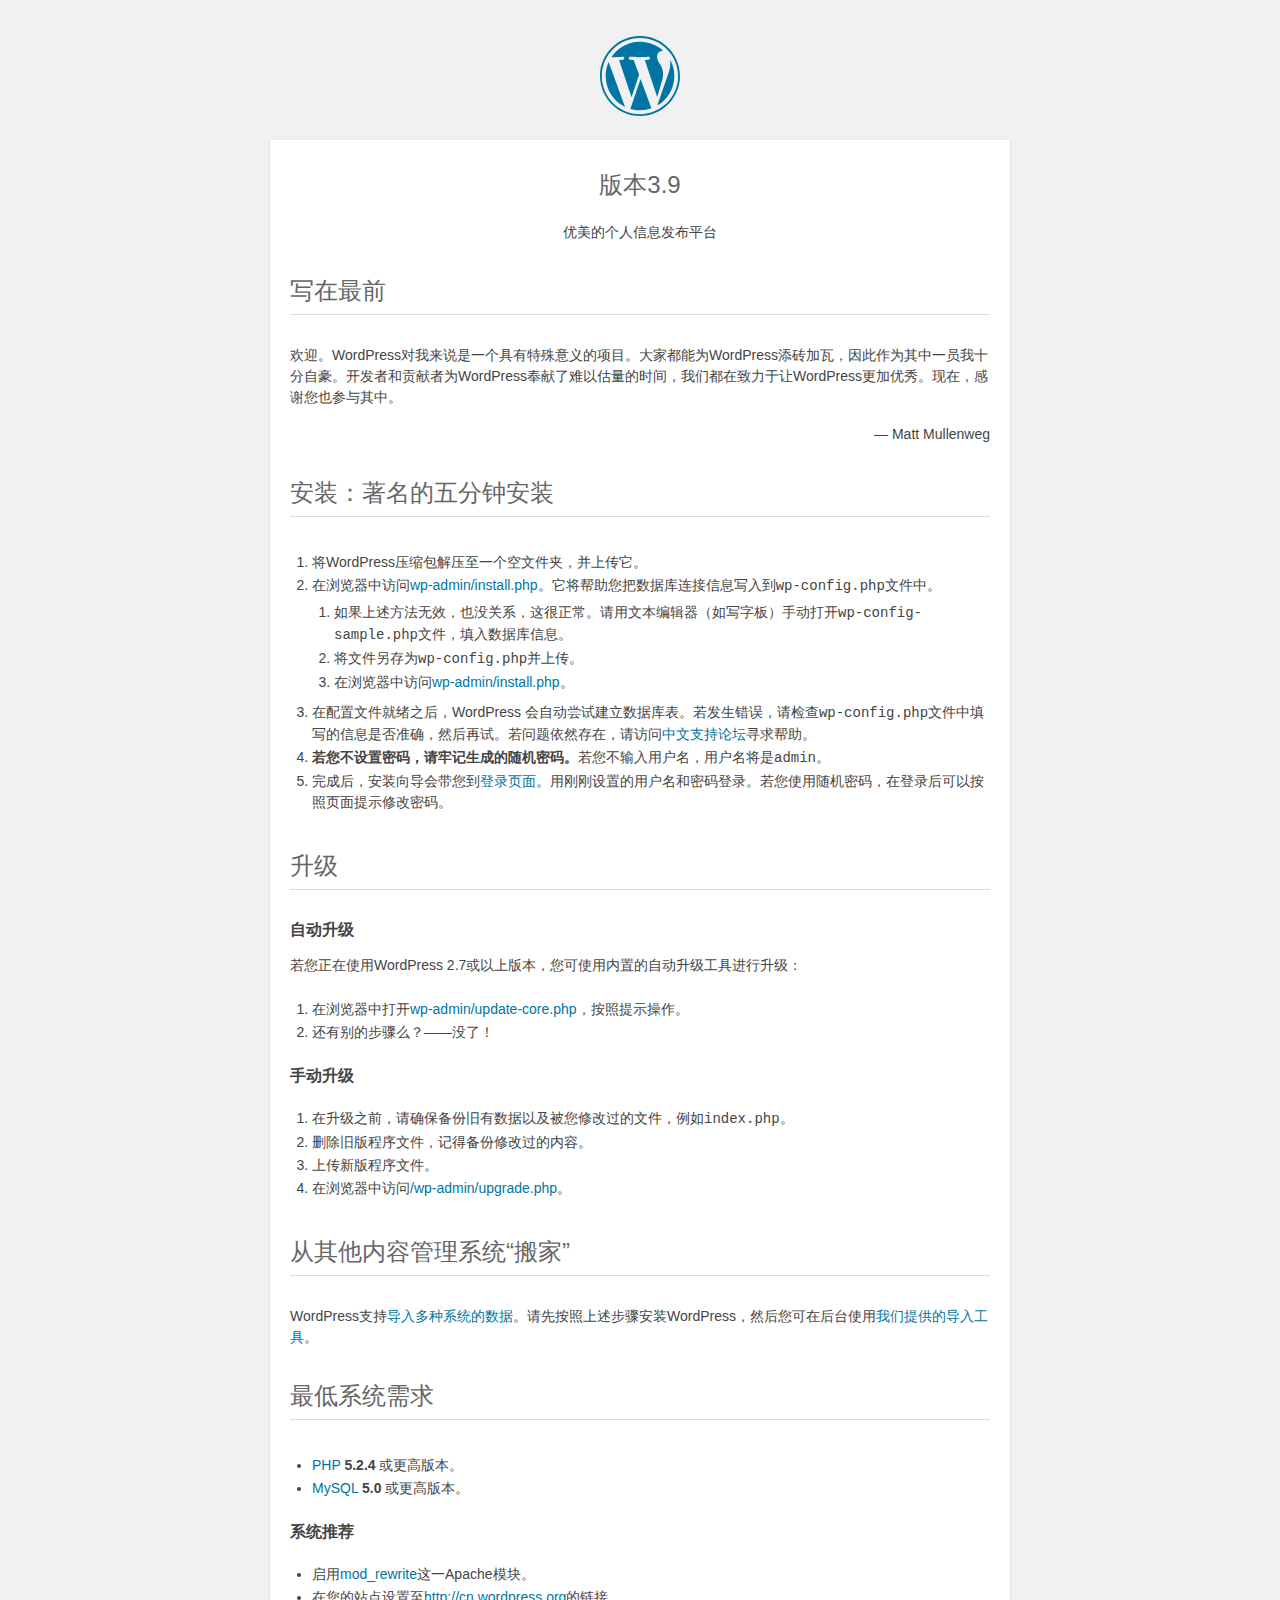
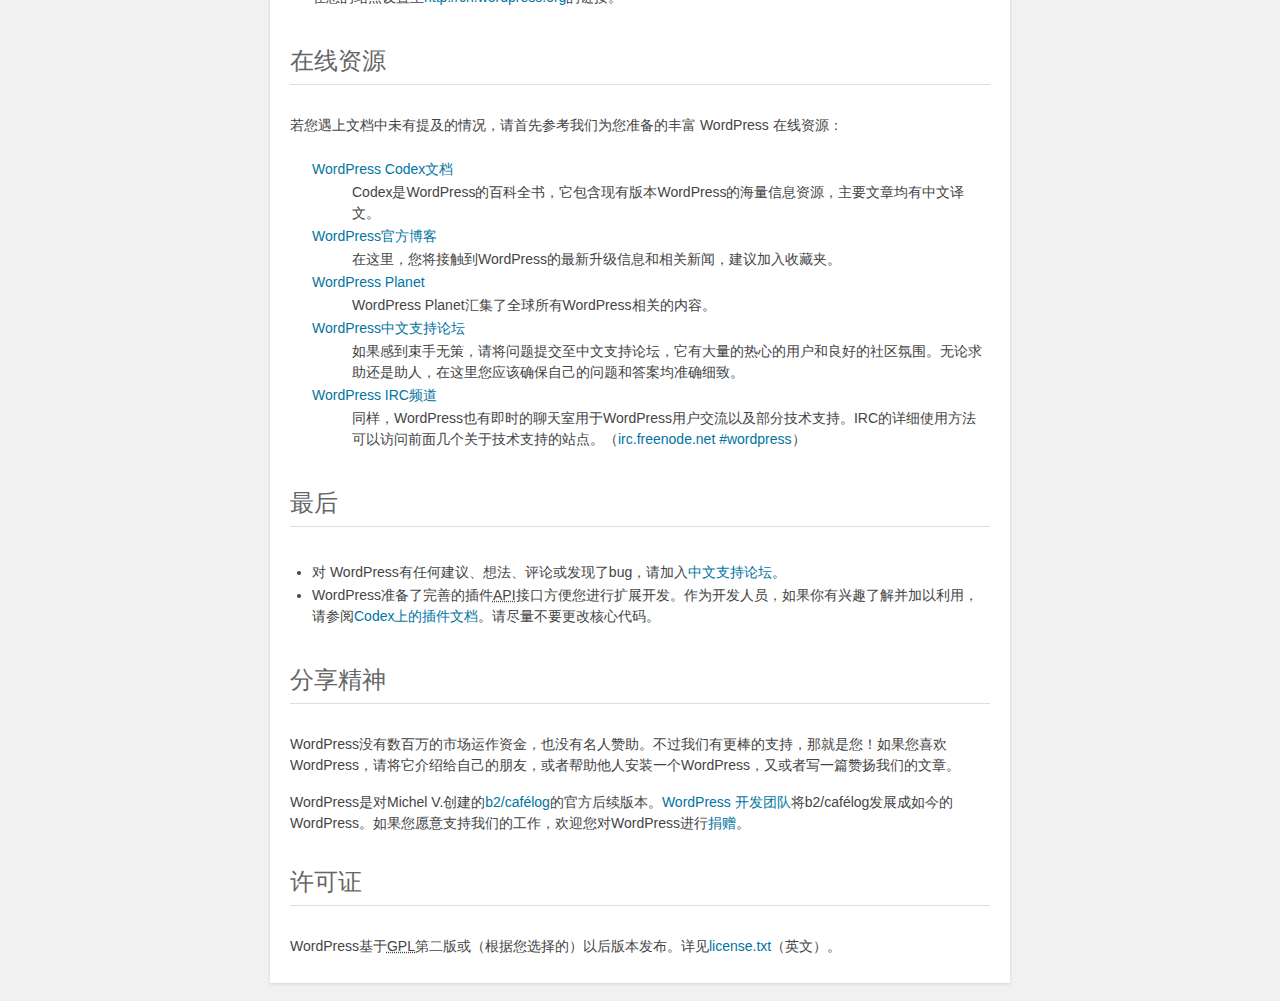
<file: wordpress/readme.html>
<!DOCTYPE html>
<html>
<head>
	<meta name="viewport" content="width=device-width" />
	<meta http-equiv="Content-Type" content="text/html; charset=utf-8" />
	<title>WordPress &#8250; 说明</title>
	<link rel="stylesheet" href="wp-admin/css/install.css?ver=20100228" type="text/css" />
</head>
<body>
<h1 id="logo">
	<a href="https://wordpress.org/"><img alt="WordPress" src="wp-admin/images/wordpress-logo.png" /></a>
	<br /> 版本3.9
</h1>
<p style="text-align: center">优美的个人信息发布平台</p>

<h1>写在最前</h1>
<p>欢迎。WordPress对我来说是一个具有特殊意义的项目。大家都能为WordPress添砖加瓦，因此作为其中一员我十分自豪。开发者和贡献者为WordPress奉献了难以估量的时间，我们都在致力于让WordPress更加优秀。现在，感谢您也参与其中。</p>
<p style="text-align: right">&#8212; Matt Mullenweg</p>

<h1>安装：著名的五分钟安装</h1>
<ol>
	<li>将WordPress压缩包解压至一个空文件夹，并上传它。</li>
	<li>在浏览器中访问<span class="file"><a href="wp-admin/install.php">wp-admin/install.php</a></span>。它将帮助您把数据库连接信息写入到<code>wp-config.php</code>文件中。
		<ol>
			<li>如果上述方法无效，也没关系，这很正常。请用文本编辑器（如写字板）手动打开<code>wp-config-sample.php</code>文件，填入数据库信息。</li>
			<li>将文件另存为<code>wp-config.php</code>并上传。</li>
			<li>在浏览器中访问<span class="file"><a href="wp-admin/install.php">wp-admin/install.php</a></span>。</li>
		</ol>
	</li>
	<li>在配置文件就绪之后，WordPress 会自动尝试建立数据库表。若发生错误，请检查<code>wp-config.php</code>文件中填写的信息是否准确，然后再试。若问题依然存在，请访问<a href="http://zh-cn.forums.wordpress.org/" title="WordPress支持论坛">中文支持论坛</a>寻求帮助。</li>
	<li><strong>若您不设置密码，请牢记生成的随机密码。</strong>若您不输入用户名，用户名将是<code>admin</code>。</li>
	<li>完成后，安装向导会带您到<a href="wp-login.php">登录页面</a>。用刚刚设置的用户名和密码登录。若您使用随机密码，在登录后可以按照页面提示修改密码。</li>
</ol>

<h1>升级</h1>
<h2>自动升级</h2>
<p>若您正在使用WordPress 2.7或以上版本，您可使用内置的自动升级工具进行升级：</p>
<ol>
	<li>在浏览器中打开<span class="file"><a href="wp-admin/update-core.php">wp-admin/update-core.php</a></span>，按照提示操作。</li>
	<li>还有别的步骤么？——没了！</li>
</ol>

<h2>手动升级</h2>
<ol>
	<li>在升级之前，请确保备份旧有数据以及被您修改过的文件，例如<code>index.php</code>。</li>
	<li>删除旧版程序文件，记得备份修改过的内容。</li>
	<li>上传新版程序文件。</li>
	<li>在浏览器中访问<span class="file"><a href="wp-admin/upgrade.php">/wp-admin/upgrade.php</a>。</span></li>
</ol>

<h1>从其他内容管理系统“搬家”</h1>
<p>WordPress支持<a href="http://codex.wordpress.org/Importing_Content">导入多种系统的数据</a>。请先按照上述步骤安装WordPress，然后您可在后台使用<a href="wp-admin/import.php" title="Import to WordPress">我们提供的导入工具</a>。</p>

<h1>最低系统需求</h1>
<ul>
	<li><a href="http://php.net/">PHP</a> <strong>5.2.4</strong> 或更高版本。</li>
	<li><a href="http://www.mysql.com/">MySQL</a> <strong>5.0</strong> 或更高版本。</li>
</ul>

<h2>系统推荐</h2>
<ul>
	<li>启用<a href="http://httpd.apache.org/docs/2.2/mod/mod_rewrite.html">mod_rewrite</a>这一Apache模块。</li>
	<li>在您的站点设置至<a href="http://cn.wordpress.org/">http://cn.wordpress.org</a>的链接。</li>
</ul>

<h1>在线资源</h1>
<p>若您遇上文档中未有提及的情况，请首先参考我们为您准备的丰富 WordPress 在线资源：</p>
<dl>
	<dt><a href="http://codex.wordpress.org/">WordPress Codex文档</a></dt>
		<dd>Codex是WordPress的百科全书，它包含现有版本WordPress的海量信息资源，主要文章均有中文译文。</dd>
	<dt><a href="https://wordpress.org/news/">WordPress官方博客</a></dt>
		<dd>在这里，您将接触到WordPress的最新升级信息和相关新闻，建议加入收藏夹。</dd>
	<dt><a href="http://planet.wordpress.org/">WordPress Planet</a></dt>
		<dd>WordPress Planet汇集了全球所有WordPress相关的内容。</dd>
	<dt><a href="http://zh-cn.forums.wordpress.org/forum/issues">WordPress中文支持论坛</a></dt>
		<dd>如果感到束手无策，请将问题提交至中文支持论坛，它有大量的热心的用户和良好的社区氛围。无论求助还是助人，在这里您应该确保自己的问题和答案均准确细致。</dd>
	<dt><a href="http://codex.wordpress.org/IRC">WordPress IRC频道</a></dt>
		<dd>同样，WordPress也有即时的聊天室用于WordPress用户交流以及部分技术支持。IRC的详细使用方法可以访问前面几个关于技术支持的站点。（<a href="irc://irc.freenode.net/wordpress">irc.freenode.net #wordpress</a>）</dd>
</dl>

<h1>最后</h1>
<ul>
	<li>对 WordPress有任何建议、想法、评论或发现了bug，请加入<a href="http://zh-cn.forums.wordpress.org/">中文支持论坛</a>。</li>
	<li>WordPress准备了完善的插件<abbr title="应用编程接口">API</abbr>接口方便您进行扩展开发。作为开发人员，如果你有兴趣了解并加以利用，请参阅<a href="http://codex.wordpress.org/Plugin_API">Codex上的插件文档</a>。请尽量不要更改核心代码。</li>
</ul>

<h1>分享精神</h1>
<p>WordPress没有数百万的市场运作资金，也没有名人赞助。不过我们有更棒的支持，那就是您！如果您喜欢WordPress，请将它介绍给自己的朋友，或者帮助他人安装一个WordPress，又或者写一篇赞扬我们的文章。</p>

<p>WordPress是对Michel V.创建的<a href="http://cafelog.com/">b2/caf&#233;log</a>的官方后续版本。<a href="http://wordpress.org/about/">WordPress 开发团队</a>将b2/caf&#233;log发展成如今的WordPress。如果您愿意支持我们的工作，欢迎您对WordPress进行<a href="http://wordpress.org/donate/">捐赠</a>。</p>

<h1>许可证</h1>
<p>WordPress基于<abbr title="GNU通用公共许可证">GPL</abbr>第二版或（根据您选择的）以后版本发布。详见<a href="license.txt">license.txt</a>（英文）。</p>

</body>
</html>
</file>
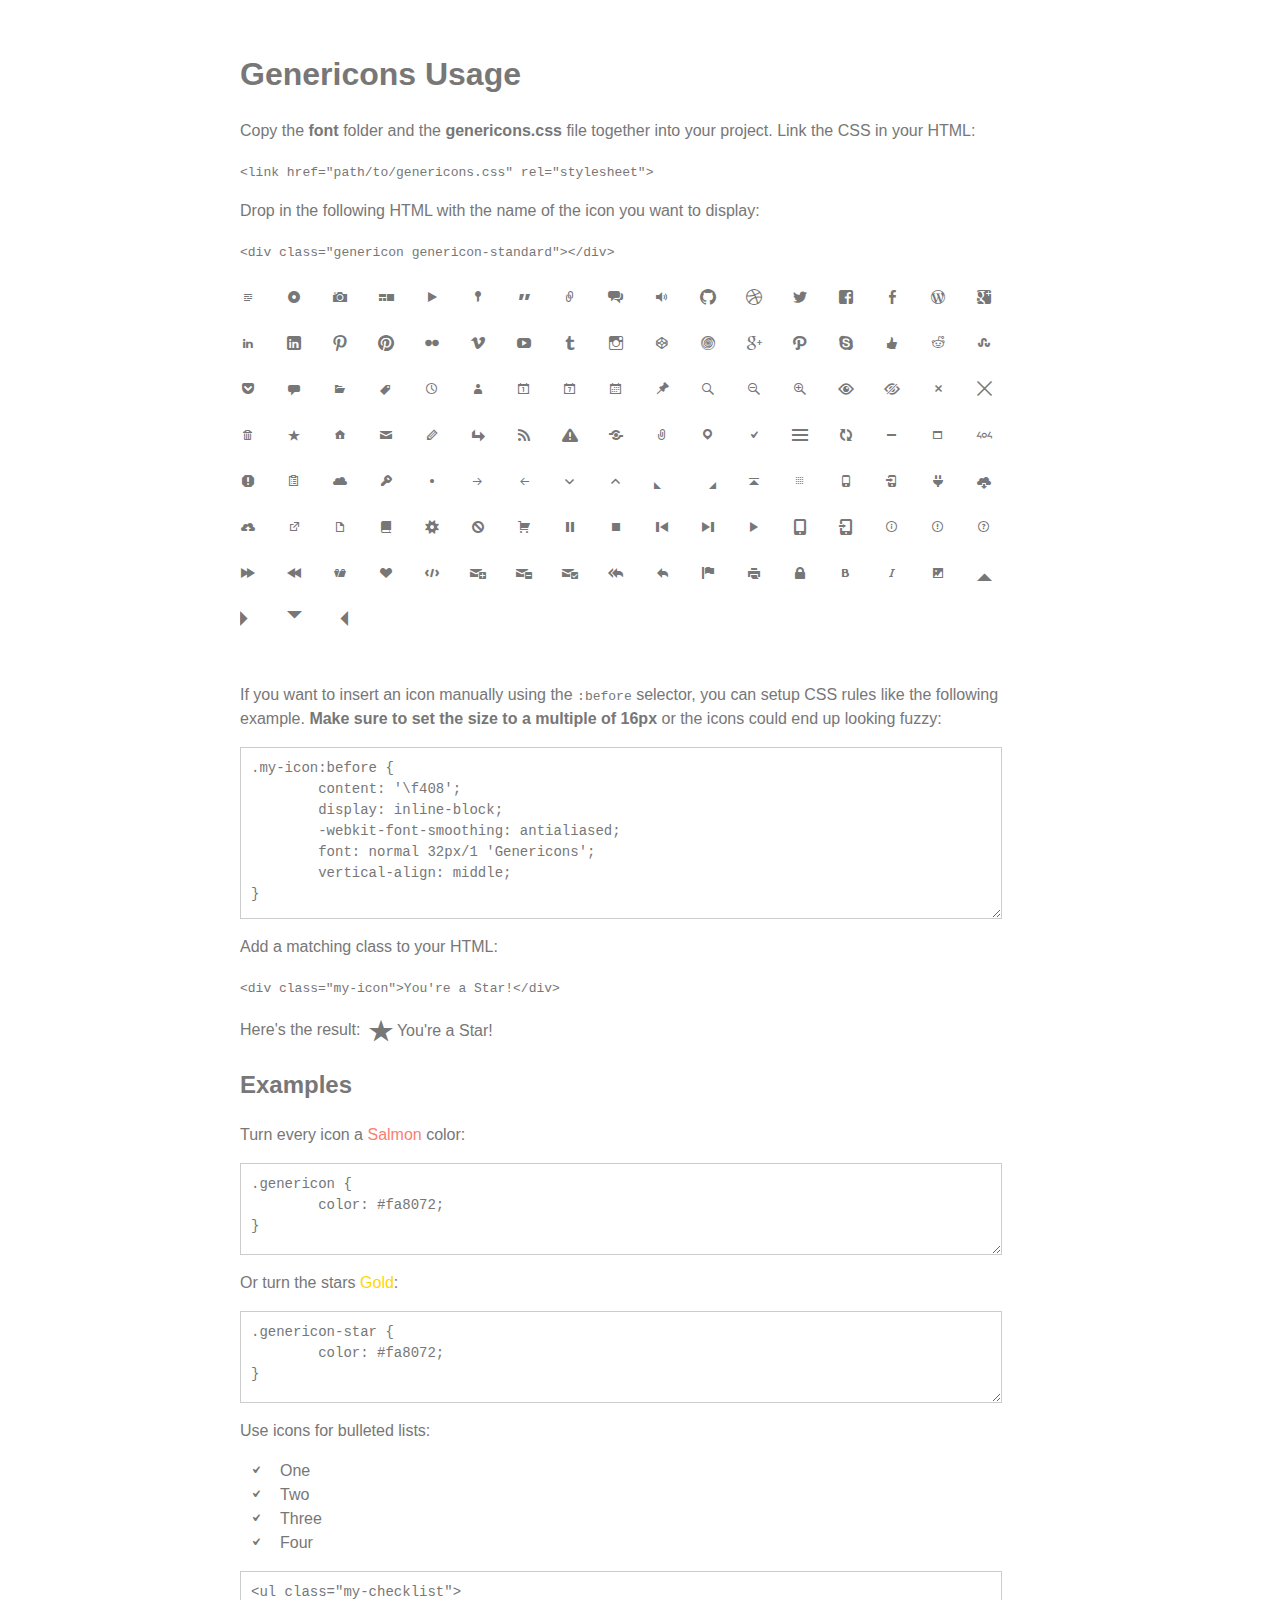
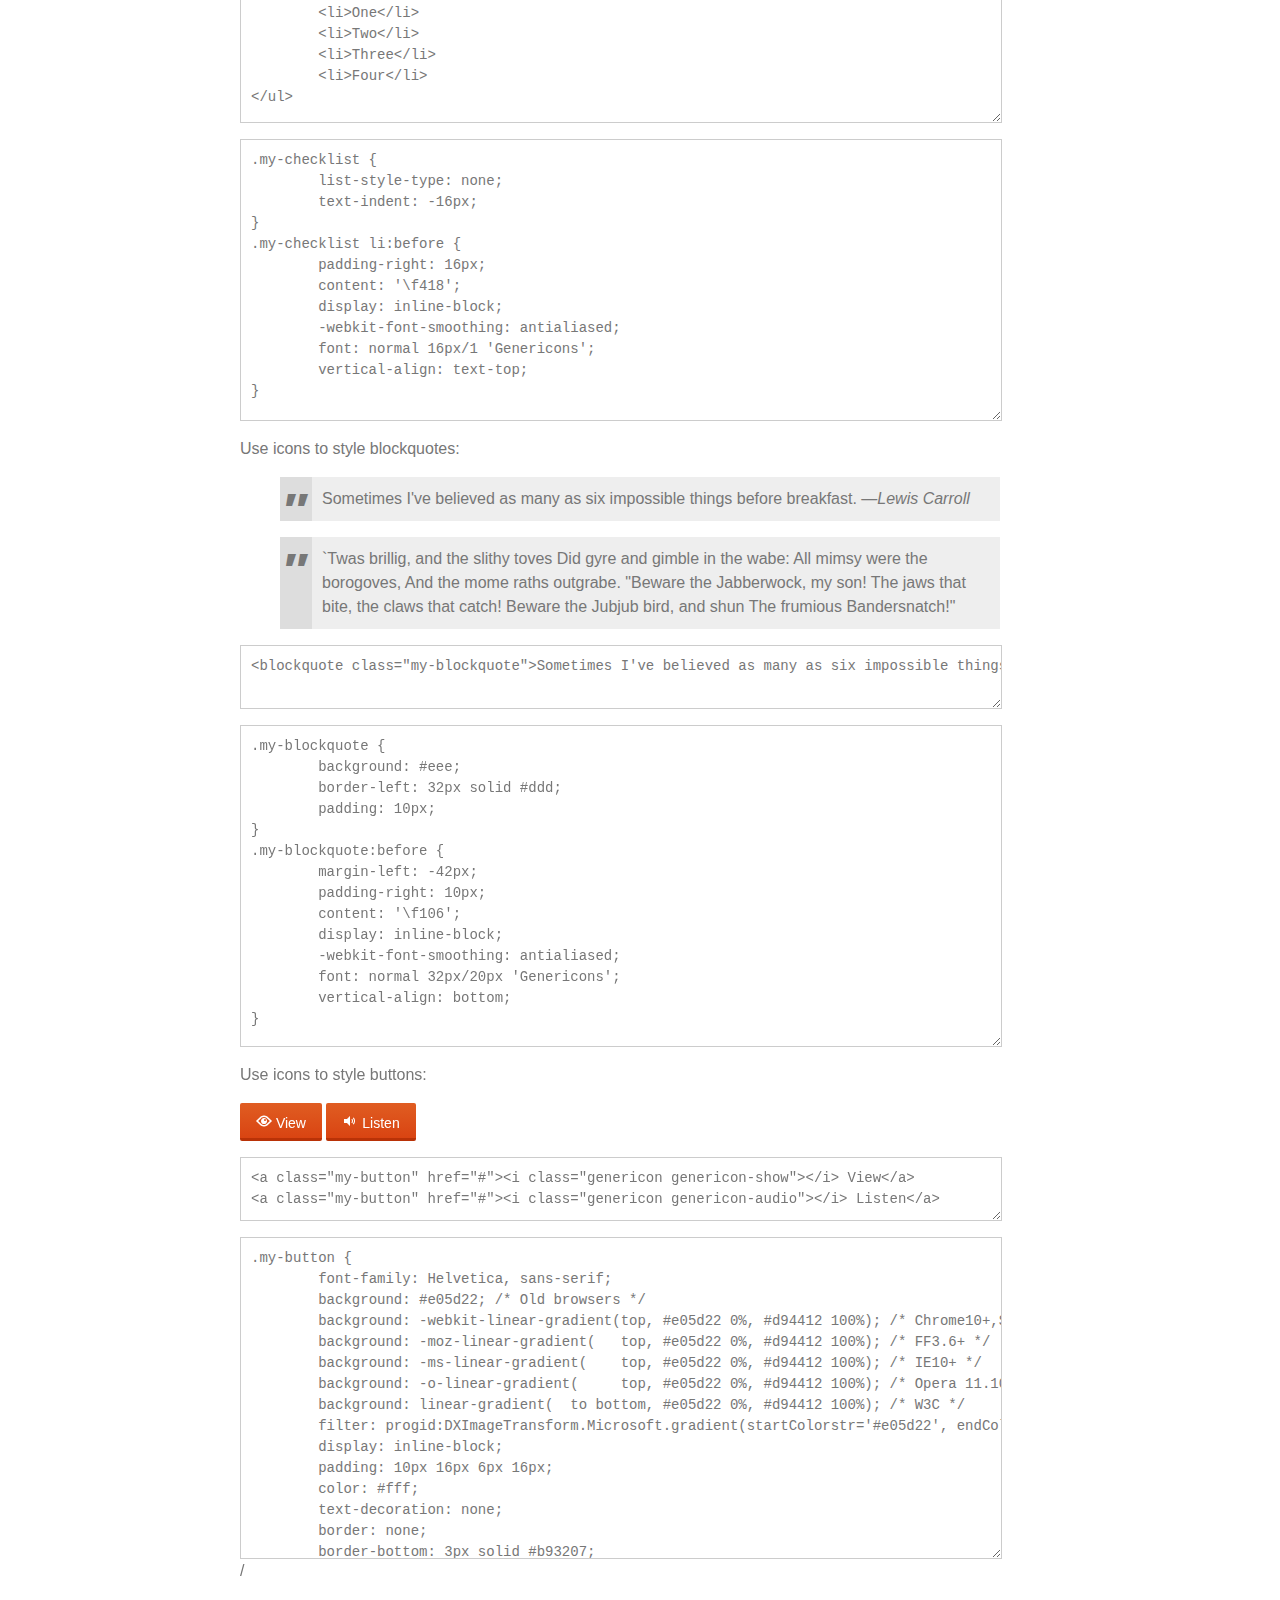
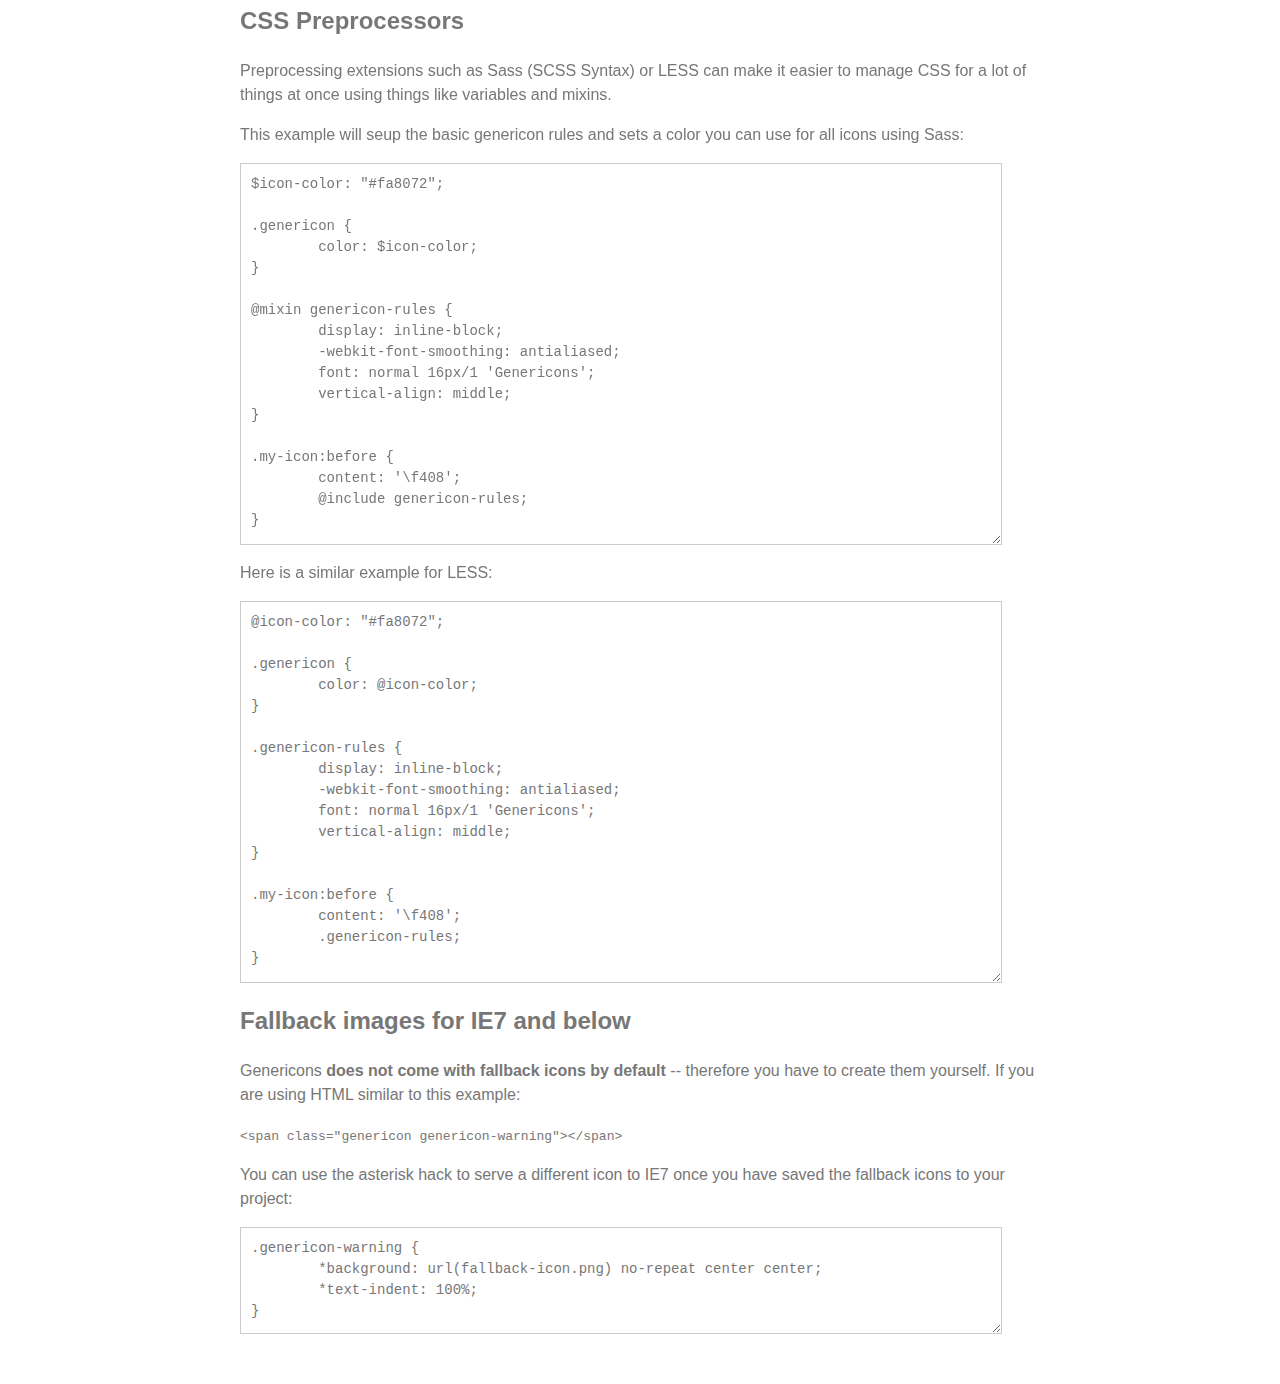
<file: wordpress/wp-content/themes/twentyfourteen/genericons/example.html>
<!DOCTYPE html>
<html dir="ltr" lang="en">
<head>
<title>Genericons</title>
<link rel="stylesheet" href="genericons.css">
<style type="text/css">
body {
	font-family: sans-serif;
	line-height: 1.5;
	width: 800px;
	margin: 50px auto;
	color: #777;
	background: white;
}
.icons {
	overflow: hidden;
	padding: 10px 0;
}
.icons div {
	cursor: pointer;
	float: left;
	margin: 0 30px 30px 0;
}
.icons:hover div {
	background: #f7f7f7;
}
.code {
        display: block;
        font: 14px/1.5 monospace;
        width: 740px;
        white-space: pre;
        border: 1px solid #ccc;
        padding: 10px;
        color: #777;
        overflow: auto;
}
.my-icon:before {
	content: '\f408';
        display: inline-block;
        -webkit-font-smoothing: antialiased;
        font: normal 32px/1 'Genericons';
        vertical-align: middle;
}
/* For the Examples */
.my-checklist {
	list-style-type: none;
	text-indent: -16px;
}
.my-checklist li:before {
	padding-right: 16px;
	content: '\f418';
        display: inline-block;
        -webkit-font-smoothing: antialiased;
        font: normal 16px/1 'Genericons';
        vertical-align: text-top;
}
.my-blockquote {
	background: #eee;
	border-left: 32px solid #ddd;
	padding: 10px;
}
.my-blockquote:before {
	margin-left: -42px;
	padding-right: 10px;
        content: '\f106';
        display: inline-block;
        -webkit-font-smoothing: antialiased;
        font: normal 32px/20px 'Genericons';
        vertical-align: bottom;
}
.my-button {
	font-family: Helvetica, sans-serif;
	font-size: 14px;
	background: #e05d22; /* Old browsers */
	background: -webkit-linear-gradient(top, #e05d22 0%, #d94412 100%); /* Chrome10+,Safari5.1+ */
	background: -moz-linear-gradient(   top, #e05d22 0%, #d94412 100%); /* FF3.6+ */
	background: -ms-linear-gradient(    top, #e05d22 0%, #d94412 100%); /* IE10+ */
	background: -o-linear-gradient(     top, #e05d22 0%, #d94412 100%); /* Opera 11.10+ */
	background: linear-gradient(  to bottom, #e05d22 0%, #d94412 100%); /* W3C */
	filter: progid:DXImageTransform.Microsoft.gradient(startColorstr='#e05d22', endColorstr='#d94412', GradientType=0); /* IE6-9 */
	display: inline-block;
	padding: 10px 16px 4px 16px;
	color: #fff;
	text-decoration: none;
	border: none;
	border-bottom: 3px solid #b93207;
	border-radius: 2px;
}
.my-button:hover,
.my-button:focus {
	background: #ed6a31; /* Old browsers */
	background: -webkit-linear-gradient(top, #ed6a31 0%, #e55627 100%); /* Chrome10+,Safari5.1+ */
	background: -moz-linear-gradient(   top, #ed6a31 0%, #e55627 100%); /* FF3.6+ */
	background: -ms-linear-gradient(    top, #ed6a31 0%, #e55627 100%); /* IE10+ */
	background: -o-linear-gradient(     top, #ed6a31 0%, #e55627 100%); /* Opera 11.10+ */
	background: linear-gradient(  to bottom, #ed6a31 0%, #e55627 100%); /* W3C */
	filter: progid:DXImageTransform.Microsoft.gradient(startColorstr='#ed6a31', endColorstr='#e55627', GradientType=0); /* IE6-9 */
	outline: none;
}
.my-button:active {
	background: #d94412; /* Old browsers */
	background: -webkit-linear-gradient(top, #d94412 0%, #e05d22 100%); /* Chrome10+,Safari5.1+ */
	background: -moz-linear-gradient(   top, #d94412 0%, #e05d22 100%); /* FF3.6+ */
	background: -ms-linear-gradient(    top, #d94412 0%, #e05d22 100%); /* IE10+ */
	background: -o-linear-gradient(     top, #d94412 0%, #e05d22 100%); /* Opera 11.10+ */
	background: linear-gradient(  to bottom, #d94412 0%, #e05d22 100%); /* W3C */
	filter: progid:DXImageTransform.Microsoft.gradient(startColorstr='#d94412', endColorstr='#e05d22', GradientType=0); /* IE6-9 */
	border: none;
	border-top: 3px solid #b93207;
	padding: 6px 16px 7px 16px;
}
</style>
</head>
<body>

<div class="section">

	<h1>Genericons Usage</h1>

	<p>Copy the <strong>font</strong> folder and the <strong>genericons.css</strong> file together into your project. Link the CSS in your HTML:</p>

	<p><code>&lt;link href="path/to/genericons.css" rel="stylesheet"&gt;</code></p>

	<p>Drop in the following HTML with the name of the icon you want to display:</p>

	<p><code>&lt;div class="genericon genericon-standard"&gt;&lt;/div&gt;</code></p>

	<div class="icons">
	
		<!-- post formats -->
		<div alt="f100" class="genericon genericon-standard"></div>
		<div alt="f101" class="genericon genericon-aside"></div>
		<div alt="f102" class="genericon genericon-image"></div>
		<div alt="f103" class="genericon genericon-gallery"></div>
		<div alt="f104" class="genericon genericon-video"></div>
		<div alt="f105" class="genericon genericon-status"></div>
		<div alt="f106" class="genericon genericon-quote"></div>
		<div alt="f107" class="genericon genericon-link"></div>
		<div alt="f108" class="genericon genericon-chat"></div>
		<div alt="f109" class="genericon genericon-audio"></div>

		<!-- social icons -->
		<div alt="f200" class="genericon genericon-github"></div>
		<div alt="f201" class="genericon genericon-dribbble"></div>
		<div alt="f202" class="genericon genericon-twitter"></div>
		<div alt="f203" class="genericon genericon-facebook"></div>
		<div alt="f204" class="genericon genericon-facebook-alt"></div>
		<div alt="f205" class="genericon genericon-wordpress"></div>
		<div alt="f206" class="genericon genericon-googleplus"></div>
		<div alt="f207" class="genericon genericon-linkedin"></div>
		<div alt="f208" class="genericon genericon-linkedin-alt"></div>
		<div alt="f209" class="genericon genericon-pinterest"></div>
		<div alt="f210" class="genericon genericon-pinterest-alt"></div>
		<div alt="f211" class="genericon genericon-flickr"></div>
		<div alt="f212" class="genericon genericon-vimeo"></div>
		<div alt="f213" class="genericon genericon-youtube"></div>
		<div alt="f214" class="genericon genericon-tumblr"></div>
		<div alt="f215" class="genericon genericon-instagram"></div>
		<div alt="f216" class="genericon genericon-codepen"></div>
		<div alt="f217" class="genericon genericon-polldaddy"></div>
		<div alt="f218" class="genericon genericon-googleplus-alt"></div>
		<div alt="f219" class="genericon genericon-path"></div>
		<div alt="f220" class="genericon genericon-skype"></div>
		<div alt="f221" class="genericon genericon-digg"></div>
		<div alt="f222" class="genericon genericon-reddit"></div>
		<div alt="f223" class="genericon genericon-stumbleupon"></div>
		<div alt="f224" class="genericon genericon-pocket"></div>

		<!-- meta icons -->
		<div alt="f300" class="genericon genericon-comment"></div>
		<div alt="f301" class="genericon genericon-category"></div>
		<div alt="f302" class="genericon genericon-tag"></div>
		<div alt="f303" class="genericon genericon-time"></div>
		<div alt="f304" class="genericon genericon-user"></div>
		<div alt="f305" class="genericon genericon-day"></div>
		<div alt="f306" class="genericon genericon-week"></div>
		<div alt="f307" class="genericon genericon-month"></div>
		<div alt="f308" class="genericon genericon-pinned"></div>

		<!-- other icons -->
		<div alt="f400" class="genericon genericon-search"></div>
		<div alt="f401" class="genericon genericon-unzoom"></div>
		<div alt="f402" class="genericon genericon-zoom"></div>
		<div alt="f403" class="genericon genericon-show"></div>
		<div alt="f404" class="genericon genericon-hide"></div>
		<div alt="f405" class="genericon genericon-close"></div>
		<div alt="f406" class="genericon genericon-close-alt"></div>
		<div alt="f407" class="genericon genericon-trash"></div>
		<div alt="f408" class="genericon genericon-star"></div>
		<div alt="f409" class="genericon genericon-home"></div>
		<div alt="f410" class="genericon genericon-mail"></div>
		<div alt="f411" class="genericon genericon-edit"></div>
		<div alt="f412" class="genericon genericon-reply"></div>
		<div alt="f413" class="genericon genericon-feed"></div>
		<div alt="f414" class="genericon genericon-warning"></div>
		<div alt="f415" class="genericon genericon-share"></div>
		<div alt="f416" class="genericon genericon-attachment"></div>
		<div alt="f417" class="genericon genericon-location"></div>
		<div alt="f418" class="genericon genericon-checkmark"></div>
		<div alt="f419" class="genericon genericon-menu"></div>
		<div alt="f420" class="genericon genericon-refresh"></div>
		<div alt="f421" class="genericon genericon-minimize"></div>
		<div alt="f422" class="genericon genericon-maximize"></div>
		<div alt="f423" class="genericon genericon-404"></div>
		<div alt="f424" class="genericon genericon-spam"></div>
		<div alt="f425" class="genericon genericon-summary"></div>
		<div alt="f426" class="genericon genericon-cloud"></div>
		<div alt="f427" class="genericon genericon-key"></div>
		<div alt="f428" class="genericon genericon-dot"></div>
		<div alt="f429" class="genericon genericon-next"></div>
		<div alt="f430" class="genericon genericon-previous"></div>
		<div alt="f431" class="genericon genericon-expand"></div>
		<div alt="f432" class="genericon genericon-collapse"></div>
		<div alt="f433" class="genericon genericon-dropdown"></div>
		<div alt="f434" class="genericon genericon-dropdown-left"></div>
		<div alt="f435" class="genericon genericon-top"></div>
		<div alt="f436" class="genericon genericon-draggable"></div>
		<div alt="f437" class="genericon genericon-phone"></div>
		<div alt="f438" class="genericon genericon-send-to-phone"></div>
		<div alt="f439" class="genericon genericon-plugin"></div>
		<div alt="f440" class="genericon genericon-cloud-download"></div>
		<div alt="f441" class="genericon genericon-cloud-upload"></div>
		<div alt="f442" class="genericon genericon-external"></div>
		<div alt="f443" class="genericon genericon-document"></div>
		<div alt="f444" class="genericon genericon-book"></div>
		<div alt="f445" class="genericon genericon-cog"></div>
		<div alt="f446" class="genericon genericon-unapprove"></div>
		<div alt="f447" class="genericon genericon-cart"></div>
		<div alt="f448" class="genericon genericon-pause"></div>
		<div alt="f449" class="genericon genericon-stop"></div>
		<div alt="f450" class="genericon genericon-skip-back"></div>
		<div alt="f451" class="genericon genericon-skip-ahead"></div>
		<div alt="f452" class="genericon genericon-play"></div>
		<div alt="f453" class="genericon genericon-tablet"></div>
		<div alt="f454" class="genericon genericon-send-to-tablet"></div>
		<div alt="f455" class="genericon genericon-info"></div>
		<div alt="f456" class="genericon genericon-notice"></div>
		<div alt="f457" class="genericon genericon-help"></div>
		<div alt="f458" class="genericon genericon-fastforward"></div>
		<div alt="f459" class="genericon genericon-rewind"></div>
		<div alt="f460" class="genericon genericon-portfolio"></div>
		<div alt="f461" class="genericon genericon-heart"></div>
		<div alt="f462" class="genericon genericon-code"></div>
		<div alt="f463" class="genericon genericon-subscribe"></div>
		<div alt="f464" class="genericon genericon-unsubscribe"></div>
		<div alt="f465" class="genericon genericon-subscribed"></div>
		<div alt="f466" class="genericon genericon-reply-alt"></div>
		<div alt="f467" class="genericon genericon-reply-single"></div>
		<div alt="f468" class="genericon genericon-flag"></div>
		<div alt="f469" class="genericon genericon-print"></div>
		<div alt="f470" class="genericon genericon-lock"></div>
		<div alt="f471" class="genericon genericon-bold"></div>
		<div alt="f472" class="genericon genericon-italic"></div>
		<div alt="f473" class="genericon genericon-picture"></div>

		<!-- generic shapes -->
		<div alt="f500" class="genericon genericon-uparrow"></div>
		<div alt="f501" class="genericon genericon-rightarrow"></div>
		<div alt="f502" class="genericon genericon-downarrow"></div>
		<div alt="f503" class="genericon genericon-leftarrow"></div>

	</div>

	<p>If you want to insert an icon manually using the <code>:before</code> selector, you can setup CSS rules like the following example. <strong>Make sure to set the size to a multiple of 16px</strong> or the icons could end up looking fuzzy:</p>

<p><textarea class="code" style="min-height: 150px;" onclick="select();">.my-icon:before {
	content: '\f408';
        display: inline-block;
        -webkit-font-smoothing: antialiased;
        font: normal 32px/1 'Genericons';
        vertical-align: middle;
}</textarea></p>

	<p>Add a matching class to your HTML:</p>

	<p><code>&lt;div class="my-icon"&gt;You're a Star!&lt;/div&gt;</code></p>

	<p>Here's the result: <span class="my-icon">You're a Star!</span></p>

	<h2>Examples</h2>

	<p>Turn every icon a <span style="color: #fa8072;">Salmon</span> color:</p>

<p><textarea class="code" style="min-height: 70px" onclick="select();">
.genericon {
	color: #fa8072;
}</textarea></p>

	<p>Or turn the stars <span style="color: #ffd700;">Gold</span>:</p>

<p><textarea class="code" style="min-height: 70px" onclick="select();">
.genericon-star {
	color: #fa8072;
}</textarea></p>

	<p>Use icons for bulleted lists:</p>

	<ul class="my-checklist">
		<li>One</li>
		<li>Two</li>
		<li>Three</li>
		<li>Four</li>
	</ul>

<p><textarea class="code" style="min-height: 130px" onclick="select();">
<ul class="my-checklist">
	<li>One</li>
	<li>Two</li>
	<li>Three</li>
	<li>Four</li>
</ul></textarea></p>

<p><textarea class="code" style="min-height: 260px;" onclick="select();">
.my-checklist {
	list-style-type: none;
	text-indent: -16px;
}
.my-checklist li:before {
	padding-right: 16px;
	content: '\f418';
        display: inline-block;
        -webkit-font-smoothing: antialiased;
        font: normal 16px/1 'Genericons';
        vertical-align: text-top;
}</textarea></p>

	<p>Use icons to style blockquotes:</p>

	<blockquote class="my-blockquote">Sometimes I've believed as many as six impossible things before breakfast. &mdash;<em>Lewis Carroll</em></blockquote>
	<blockquote class="my-blockquote">`Twas brillig, and the slithy toves Did gyre and gimble in the wabe: All mimsy were the borogoves, And the mome raths outgrabe. "Beware the Jabberwock, my son!  The jaws that bite, the claws that catch!  Beware the Jubjub bird, and shun The frumious Bandersnatch!"</blockquote>

<p><textarea class="code" style="min-height: 40px;" onclick="select();"><blockquote class="my-blockquote">Sometimes I've believed as many as six impossible things before breakfast. &mdash;<em>Lewis Carroll</em></blockquote></textarea></p>

<p><textarea class="code" style="min-height: 300px;" onclick="select();">
.my-blockquote {
	background: #eee;
	border-left: 32px solid #ddd;
	padding: 10px;
}
.my-blockquote:before {
	margin-left: -42px;
	padding-right: 10px;
        content: '\f106';
        display: inline-block;
        -webkit-font-smoothing: antialiased;
        font: normal 32px/20px 'Genericons';
        vertical-align: bottom;
} </textarea></p>

	<p>Use icons to style buttons:</p>

	<a class="my-button" href="javascript:void()"><i class="genericon genericon-show"></i> View</a>
	<a class="my-button" href="javascript:void()"><i class="genericon genericon-audio"></i> Listen</a>

<p><textarea class="code" style="min-height: 40px;" onclick="select();"><a class="my-button" href="#"><i class="genericon genericon-show"></i> View</a>
<a class="my-button" href="#"><i class="genericon genericon-audio"></i> Listen</a></textarea></p>

<p><textarea class="code" style="min-height: 300px;" onclick="select();">
.my-button {
	font-family: Helvetica, sans-serif;
	background: #e05d22; /* Old browsers */
	background: -webkit-linear-gradient(top, #e05d22 0%, #d94412 100%); /* Chrome10+,Safari5.1+ */
	background: -moz-linear-gradient(   top, #e05d22 0%, #d94412 100%); /* FF3.6+ */
	background: -ms-linear-gradient(    top, #e05d22 0%, #d94412 100%); /* IE10+ */
	background: -o-linear-gradient(     top, #e05d22 0%, #d94412 100%); /* Opera 11.10+ */
	background: linear-gradient(  to bottom, #e05d22 0%, #d94412 100%); /* W3C */
	filter: progid:DXImageTransform.Microsoft.gradient(startColorstr='#e05d22', endColorstr='#d94412', GradientType=0); /* IE6-9 */
	display: inline-block;
	padding: 10px 16px 6px 16px;
	color: #fff;
	text-decoration: none;
	border: none;
	border-bottom: 3px solid #b93207;
	border-radius: 2px;
}

.my-button:hover,
.my-button:focus {
	background: #ed6a31; /* Old browsers */
	background: -webkit-linear-gradient(top, #ed6a31 0%, #e55627 100%); /* Chrome10+,Safari5.1+ */
	background: -moz-linear-gradient(   top, #ed6a31 0%, #e55627 100%); /* FF3.6+ */
	background: -ms-linear-gradient(    top, #ed6a31 0%, #e55627 100%); /* IE10+ */
	background: -o-linear-gradient(     top, #ed6a31 0%, #e55627 100%); /* Opera 11.10+ */
	background: linear-gradient(  to bottom, #ed6a31 0%, #e55627 100%); /* W3C */
	filter: progid:DXImageTransform.Microsoft.gradient(startColorstr='#ed6a31', endColorstr='#e55627', GradientType=0); /* IE6-9 */
	outline: none;
}

.my-button:active {
	background: #d94412; /* Old browsers */
	background: -webkit-linear-gradient(top, #d94412 0%, #e05d22 100%); /* Chrome10+,Safari5.1+ */
	background: -moz-linear-gradient(   top, #d94412 0%, #e05d22 100%); /* FF3.6+ */
	background: -ms-linear-gradient(    top, #d94412 0%, #e05d22 100%); /* IE10+ */
	background: -o-linear-gradient(     top, #d94412 0%, #e05d22 100%); /* Opera 11.10+ */
	background: linear-gradient(  to bottom, #d94412 0%, #e05d22 100%); /* W3C */
	filter: progid:DXImageTransform.Microsoft.gradient(startColorstr='#d94412', endColorstr='#e05d22', GradientType=0); /* IE6-9 */
	border: none;
	border-top: 3px solid #b93207;
	padding: 6px 16px 10px 16px;
}</textarea>/</p>

	<h2>CSS Preprocessors</h2>

	<p>Preprocessing extensions such as Sass (SCSS Syntax) or LESS</a> can make it easier to manage CSS for a lot of things at once using things like variables and mixins.</p>

	<p>This example will seup the basic genericon rules and sets a color you can use for all icons using Sass:</p>

<p><textarea class="code" style="min-height: 360px;" onclick="select();">$icon-color: "#fa8072";

.genericon {
        color: $icon-color;
}

@mixin genericon-rules {
        display: inline-block;
        -webkit-font-smoothing: antialiased;
        font: normal 16px/1 'Genericons';
        vertical-align: middle;
}

.my-icon:before {
	content: '\f408';
        @include genericon-rules;
}</textarea></p>

	<p>Here is a similar example for LESS:</p>

<p><textarea class="code" style="min-height: 360px;" onclick="select();">@icon-color: "#fa8072";

.genericon {
        color: @icon-color;
}

.genericon-rules {
        display: inline-block;
        -webkit-font-smoothing: antialiased;
        font: normal 16px/1 'Genericons';
        vertical-align: middle;
}

.my-icon:before {
	content: '\f408';
        .genericon-rules;
}</textarea></p>

	<h2>Fallback images for IE7 and below</h2>

	<p>Genericons <strong>does not come with fallback icons by default</strong> -- therefore you have to create them yourself. If you are using HTML similar to this example:

	<p><code>&lt;span class="genericon genericon-warning"&gt;&lt;/span&gt;</code></p>

	<p>You can use the asterisk hack to serve a different icon to IE7 once you have saved the fallback icons to your project:</p>

<textarea class="code" style="min-height: 85px;" onclick="select();">.genericon-warning {
        *background: url(fallback-icon.png) no-repeat center center;
        *text-indent: 100%;
}</textarea>

</div>

</body>
</html>
</file>
<file: Themes/Mobera/Documentation/assets/css/documenter_style.css>
/*!
 * Documenter 2.0
 * http://rxa.li/documenter
 *
 * Copyright 2011, Xaver Birsak
 * http://revaxarts.com
 *
 */
html,body,div,span,applet,object,iframe,h1,h2,h3,h4,h5,h6,p,blockquote,a,abbr,acronym,address,big,cite,code,del,dfn,em,font,img,ins,kbd,q,s,samp,small,strike,strong,sub,sup,tt,var,dl,dt,dd,ol,ul,li,fieldset,form,label,legend,table,caption,tbody,tfoot,thead,tr,th,td{
	margin:0;
	padding:0;
	border:0;
	outline:0;
	font-weight:inherit;
	font-style:inherit;
	font-size:100%;
	font-family:inherit;
	vertical-align:baseline;
}
html { 
	font-size:101%;
	font-family:Arial,verdana,arial,sans-serif;
	font-size:12px;
	-webkit-text-size-adjust:none;
	color:#6F6F6F;
	background-color:#efefef;
}
body{
	min-height:100%;
	height:auto;
	width:100%;
}
footer, header, section {
	display:block;
}
a{ color:#6F6F6F; text-decoration:none; cursor:pointer; }
a:hover { text-decoration:underline }
p, ul, ol{
	margin:18px 0;
	line-height:1.5em;
}
li{
	list-style:none;
}
li.placeholder{
	height:70px;
	width:100%;
	font-size:16px;
}
hr { 
	display:block;
	height:0px;
	line-height:0px;
	border:0;
	border-top:1px solid #ddd;
	border-bottom:1px solid #aaa;
	margin:16px 0;
	padding:0;
	clear:both;
	float:none;
}
hr.notop{
	margin-top:0;
}
strong{
	font-weight:700;
}
#documenter_buttons{
	position:absolute;
	right:10px;
	margin-top:-30px;
}
.btn{
	cursor:pointer;
	width:auto;
	padding:7px 7px 8px;
	border-radius:3px;
	border:1px solid #ccc;
}
.btn:hover{
	border:1px solid #B1B4B0;
	box-shadow:0px 2px 2px rgba(0,0,0,0.1);
	-moz-box-shadow:0px 2px 2px rgba(0,0,0,0.1);
	-webkit-box-shadow:0px 2px 2px rgba(0,0,0,0.1);
	text-decoration:none;
}
.btn:active{
	border:1px solid #B1B4B0;
	box-shadow:inset 0px 2px 2px rgba(0,0,0,0.1);
	-moz-box-shadow:inset 0px 2px 2px rgba(0,0,0,0.1);
	-webkit-box-shadow:inset 0px 2px 2px rgba(0,0,0,0.1);
	background-color:#eee;
}

#documenter_content{
	position:absolute;
	right:18px;
	left:218px;
	padding-left:10px;
	padding-bottom:800px;
	min-height:100%;
	height:auto;
	z-index:1;
}
#documenter_sidebar{
	-moz-box-shadow:0 0 6px rgba(3,3,3,0.6);
	-webkit-box-shadow:0 0 6px rgba(3,3,3,0.6);
	box-shadow:0 0 6px rgba(3,3,3,0.6);
	position:fixed;
	left:0;
	width:200px;
	height:100%;
	min-height:100%;
	z-index:100;
}
#documenter_sidebar a{
	position:relative;
	z-index:100;
}
img{
	border:0;
}
#documenter_copyright{
	position:absolute;
	bottom:10px;
	font-size:10px;
	right:15px;
	width:200px;
	text-align:right;
	z-index:1
}
noscript{
	display:block;
	position:absolute;
	top:238px;
	margin:0 auto;
	width:800px;
	bottom:0;
	z-index:20;
}
noscript p{
	width:800px;
	font-size:20px;
	padding-top:20px;
	margin:0 auto;
	color:#4D4D4D;
}
.small{
	font-size:10px;
	letter-spacing:0;
}

/*----------------------------------------------------------------------*/
/* Sidebar
/*----------------------------------------------------------------------*/

#documenter_sidebar #documenter_logo{
	display:block;
	height:20%;
	max-height:200px;
	min-height:70px;
	width:200px;
	background-position:center center;
	background-repeat:no-repeat;
}
#documenter_sidebar ul{
	font-size:12px;
	font-weight:700;
	min-height:150px;
	height:75%;
	overflow:auto;
}

#documenter_sidebar ul li{
	text-align:right;
	padding:0;
}
#documenter_sidebar ul a{
	display:block;
	border-top:1px solid #ddd;
	border-bottom:1px solid #aaa;
	padding:6px 15px 7px 0;
	text-align:right;
}
#documenter_sidebar ul a:hover,#documenter_sidebar ul a.current{
	-webkit-text-shadow:none;
	-moz-text-shadow:none;
	text-shadow:none;
	text-decoration:none;
}
#documenter_sidebar ul li ul{
	border-top:0;
	font-size:10px;
	min-height:10px;
	height:auto;
	overflow:auto;
	margin:0;
	display:none;
}
#documenter_sidebar ul li ul li a{
	display:block;
	padding:4px 15px 5px 0;
	text-align:right;
}

/*----------------------------------------------------------------------*/
/* Content
/*----------------------------------------------------------------------*/

#documenter_cover{
	position:relative;
	height:800px;
	padding-top:200px !important;
}
#documenter_cover li{
	list-style:none !important;
	margin-left:0 !important;
}
#documenter_cover p{
	width:500px;
}
#documenter_content section{
	padding-top:70px;
}
#documenter_content h1{
	font-size:30px;
	font-weight:700;
}
#documenter_content h2{
	font-size:20px;
	margin-bottom:18px;
	font-weight:100;
}
#documenter_content h3{
	font-size:26px;
	margin:18px 0 0;
	font-weight:100;
}
#documenter_content h4{
	font-size:20px;
	margin:18px 0;
	font-weight:100;
}
#documenter_content h5{
	font-size:16px;
	margin:18px 0;
	font-weight:100;
}
#documenter_content h6{
	font-size:14px;
	margin:18px 0;
	font-weight:100;
}
#documenter_content p{
	margin:18px 0;
}
#documenter_content ol li{
	list-style:decimal;
	margin-left:36px;
}
#documenter_content ul li{
	list-style:square;
	margin-left:36px;
}
#documenter_content dl{
}
#documenter_content dl dt{
	padding-top:12px;
	font-weight:700;
	font-size:14px;
}
#documenter_content dl dd{
	padding-top:3px;
	margin-left:18px;
}
#documenter_content table{
	border-collapse:collapse;
}
#documenter_content table th{
	font-weight:700;
}
#documenter_content table th, #documenter_content table td{
	padding:3px;
	text-align:left;
}
#documenter_content code{
	font-family:"Courier New", Courier, monospace;
	font-size:12px;
}
#documenter_content .warning{
	padding:10px 10px 10px 30px;
	border:1px solid #D5D458;
	background-color:#F0FEB1;
	background-image:url(img/warning.png);
	background-repeat:no-repeat;
	background-position: 8px 11px;
}
#documenter_content .info{
	padding:10px 10px 10px 30px;
	border:1px solid #6AB3FF;
	background-color:#A3D0FF;
	background-image:url(img/info.png);
	background-repeat:no-repeat;
	background-position: 8px 11px;
}
#documenter_content div.alert {
  padding: 8px 35px 8px 14px;
  text-shadow: 0 1px 0 rgba(255, 255, 255, 0.5);
  background-color: #fcf8e3;
  border: 1px solid #fbeed5;
  -webkit-border-radius: 4px;
  -moz-border-radius: 4px;
  border-radius: 4px;
}
#documenter_content div.alert-success,#documenter_content  div.alert-success div.alert-heading {
  color: #468847;
}
#documenter_content div.alert-danger,#documenter_content  div.alert-error {
  background-color: #f2dede;
  border-color: #eed3d7;
}
#documenter_content div.alert-danger,
#documenter_content div.alert-error,
#documenter_content div.alert-danger div.alert-heading,
#documenter_content div.alert-error div.alert-heading {
  color: #b94a48;
}
#documenter_content div.alert-info {
  background-color: #d9edf7;
  border-color: #bce8f1;
}
#documenter_content div.alert-info,#documenter_content  div.alert-info div.alert-heading {
  color: #3a87ad;
}
#documenter_content div.alert-block {
  padding-top: 14px;
  padding-bottom: 14px;
}
#documenter_content div.alert-block > p,#documenter_content  div.alert-block > ul {
  margin-bottom: 0;
}
#documenter_content div.alert-block p + p {
  margin-top: 5px;
}





/*----------------------------------------------------------------------*/
/* Print Styles
/*----------------------------------------------------------------------*/

@media print {
	 * { background: transparent !important; color: black !important; text-shadow: none !important; filter:none !important;
	-ms-filter: none !important; } /* Black prints faster: sanbeiji.com/archives/953 */
	a, a:visited { color: #444 !important; text-decoration: underline; }
	a[href]:after { content: " (" attr(href) ")"; }
	abbr[title]:after { content: " (" attr(title) ")"; }
	.ir a:after, a[href^="javascript:"]:after, a[href^="#"]:after { content: ""; }  /* Don't show links for images, or javascript/internal links */
	pre, blockquote { border: 1px solid #999; page-break-inside: avoid; }
	thead { display: table-header-group; } /* css-discuss.incutio.com/wiki/Printing_Tables */
	tr, img { page-break-inside: avoid; }
	@page { margin: 0.5cm; }
	p, h2, h3 { orphans: 3; widows: 3; }
	h2, h3{ page-break-after: avoid; }
	hr { border-top:1px solid #000 !important;border-bottom:0 !important; }
	
	#documenter_sidebar{
		-moz-box-shadow:none;
		-webkit-box-shadow:none;
		box-shadow:none;
		position:absolute;
		left:10px;
		top:0;
		width:100%;
		margin-top:500px;
	}
	#documenter_sidebar ul:before { content: "Table of Contents"; }
	
	#documenter_sidebar ul{
		border:0 !important;
	}
	#documenter_sidebar ul li{
		border:0 !important;
		text-align:left;
	}
	#documenter_sidebar ul li a{
		border:0 !important;
		text-align:left;
		padding:4px;
	}
	#documenter_sidebar ul li a:hover{
		border:0 !important;
	}
	#documenter_sidebar #documenter_logo{
		display:none;
	}
	#documenter_sidebar #documenter_copyright{
		display:none;
	}
	#documenter_content{
		left:10px;
	}
	#documenter_cover{
		margin-bottom:300px;
	}
	#documenter_content .warning{
		background-image:url(img/warning.png) !important;
		background-repeat:no-repeat !important;
		background-position: 8px 11px !important;
	}
	#documenter_content .info{
		background-image:url(img/info.png) !important;
		background-repeat:no-repeat !important;
		background-position: 8px 11px !important;
	}
}
</file>
<file: Themes/Mobera/Documentation/assets/js/google-code-prettify/prettify.css>
.com { color: #93a1a1; }
.lit { color: #195f91; }
.pun, .opn, .clo { color: #93a1a1; }
.fun { color: #dc322f; }
.str, .atv { color: #D14; }
.kwd, .linenums .tag { color: #1e347b; }
.typ, .atn, .dec, .var { color: teal; }
.pln { color: #48484c; }

.prettyprint {
  padding: 8px;
  background-color: #f7f7f9;
  border: 1px solid #e1e1e8;
}
.prettyprint.linenums {
  -webkit-box-shadow: inset 40px 0 0 #fbfbfc, inset 41px 0 0 #ececf0;
     -moz-box-shadow: inset 40px 0 0 #fbfbfc, inset 41px 0 0 #ececf0;
          box-shadow: inset 40px 0 0 #fbfbfc, inset 41px 0 0 #ececf0;
}

/* Specify class=linenums on a pre to get line numbering */
ol.linenums {
  margin: 0 0 0 33px; /* IE indents via margin-left */
} 
ol.linenums li {
  padding-left: 12px;
  color: #bebec5;
  line-height: 18px;
  text-shadow: 0 1px 0 #fff;
}
</file>
<file: Themes/Mobera/Documentation/assets/css/custom_css.css>
em {
	font: 13px 'andale mono', 'lucida console', monospace;
	font-style: italic;
}

#documenter_sidebar #documenter_logo {
	background-size: 166px 35px;
}
</file>
<file: wordpress/wp-admin/css/install.css>
html {
	background: #f1f1f1;
	margin: 0 20px;
}

body {
	background: #fff;
	color: #444;
	font-family: "Open Sans", sans-serif;
	margin: 140px auto 25px;
	padding: 20px 20px 10px 20px;
	max-width: 700px;
	-webkit-font-smoothing: subpixel-antialiased;
	-webkit-box-shadow: 0 1px 3px rgba(0,0,0,0.13);
	box-shadow: 0 1px 3px rgba(0,0,0,0.13);
}

a {
	color: #0074a2;
	text-decoration: none;
}

a:hover {
	color: #2ea2cc;
}

h1 {
	border-bottom: 1px solid #dedede;
	clear: both;
	color: #666;
	font-size: 24px;
	margin: 30px 0;
	padding: 0;
	padding-bottom: 7px;
	font-weight: normal;
}

h2 {
	font-size: 16px;
}

p, li, dd, dt {
	padding-bottom: 2px;
	font-size: 14px;
	line-height: 1.5;
}

code, .code {
	font-family: Consolas, Monaco, monospace;
}

ul, ol, dl {
	padding: 5px 5px 5px 22px;
}

a img {
	border:0
}
abbr {
	border: 0;
	font-variant: normal;
}
#logo {
	margin: 6px 0 14px 0;
	border-bottom: none;
	text-align:center
}
#logo a {
	background-image: url(../images/w-logo-blue.png?ver=20131202);
	background-image: none, url(../images/wordpress-logo.svg?ver=20131107);
	-webkit-background-size: 80px 80px;
	background-size: 80px 80px;
	background-position: center top;
	background-repeat: no-repeat;
	color: #999;
	height: 80px;
	font-size: 20px;
	font-weight: normal;
	line-height: 1.3em;
	margin: -130px auto 25px;
	padding: 0;
	text-decoration: none;
	width: 80px;
	text-indent: -9999px;
	outline: none;
	overflow: hidden;
	display: block;
}
.step {
	margin: 20px 0 15px;
}
.step, th {
	text-align: left;
	padding: 0;
}
.step .button-large {
	font-size: 14px;
}
textarea {
	border: 1px solid #dfdfdf;
	font-family: "Open Sans", sans-serif;
	width: 100%;
	-webkit-box-sizing: border-box;
	-moz-box-sizing: border-box;
	box-sizing: border-box;
}

.form-table {
	border-collapse: collapse;
	margin-top: 1em;
	width: 100%;
}

.form-table td {
	margin-bottom: 9px;
	padding: 10px 20px 10px 0;
	border-bottom: 8px solid #fff;
	font-size: 14px;
	vertical-align: top
}

.form-table th {
	font-size: 14px;
	text-align: left;
	padding: 16px 20px 10px 0;
	width: 140px;
	vertical-align: top;
}

.form-table code {
	line-height: 18px;
	font-size: 14px;
}

.form-table p {
	margin: 4px 0 0 0;
	font-size: 11px;
}

.form-table input {
	line-height: 20px;
	font-size: 15px;
	padding: 3px 5px;
	border: 1px solid #ddd;
	-webkit-box-shadow: inset 0 1px 2px rgba(0,0,0,0.07);
	box-shadow: inset 0 1px 2px rgba(0,0,0,0.07);
}

input,
submit {
	font-family: "Open Sans", sans-serif;
}

.form-table input[type=text],
.form-table input[type=password] {
	width: 206px;
}

.form-table th p {
	font-weight: normal;
}

.form-table.install-success td {
	vertical-align: middle;
	padding: 16px 20px 10px 0;
}

.form-table.install-success td p {
	margin: 0;
	font-size: 14px;
}

.form-table.install-success td code {
	margin: 0;
	font-size: 18px;
}

#error-page {
	margin-top: 50px;
}

#error-page p {
	font-size: 14px;
	line-height: 18px;
	margin: 25px 0 20px;
}

#error-page code, .code {
	font-family: Consolas, Monaco, monospace;
}

#pass-strength-result {
	background-color: #eee;
	border-color: #ddd !important;
	border-style: solid;
	border-width: 1px;
	margin: 5px 5px 5px 0;
	padding: 5px;
	text-align: center;
	width: 200px;
	display: none;
}

#pass-strength-result.bad {
	background-color: #ffb78c;
	border-color: #ff853c !important;
}

#pass-strength-result.good {
	background-color: #ffec8b;
	border-color: #ffcc00 !important;
}

#pass-strength-result.short {
	background-color: #ffa0a0;
	border-color: #f04040 !important;
}

#pass-strength-result.strong {
	background-color: #c3ff88;
	border-color: #8dff1c !important;
}

.message {
	border: 1px solid #c00;
	padding: 0.5em 0.7em;
	margin: 5px 0 15px;
	background-color: #ffebe8;
}

/* @noflip */
#dbname,
#uname,
#pwd,
#dbhost,
#prefix,
#user_login,
#admin_email,
#pass1,
#pass2 {
	direction: ltr;
}


/* localization */
body.rtl,
.rtl textarea,
.rtl input,
.rtl submit {
	font-family: Tahoma, sans-serif;
}

:lang(he-il) body.rtl,
:lang(he-il) .rtl textarea,
:lang(he-il) .rtl input,
:lang(he-il) .rtl submit {
	font-family: Arial, sans-serif;
}

@media only screen and (max-width: 799px) {
	body {
		margin-top: 115px;
	}
	#logo a {
		margin: -125px auto 30px;
	}
}

@media screen and ( max-width: 782px ) {

	.form-table {
		margin-top: 0;
	}

	.form-table th,
	.form-table td {
		display: block;
		width: auto;
		vertical-align: middle;
	}

	.form-table th {
		padding: 20px 0 0;
	}

	.form-table td {
		padding: 5px 0;
		border: 0;
		margin: 0;
	}

	textarea,
	input {
		font-size: 16px;
	}

	.form-table td input[type="text"],
	.form-table td input[type="password"],
	.form-table td select,
	.form-table td textarea,
	.form-table span.description {
		width: 100%;
		font-size: 16px;
		line-height: 1.5;
		padding: 7px 10px;
		display: block;
		max-width: none;
		-webkit-box-sizing: border-box;
		-moz-box-sizing: border-box;
		box-sizing: border-box;
	}

}
</file>
<file: wordpress/wp-content/themes/twentyfourteen/genericons/genericons.css>
/**

	Genericons Helper CSS

*/


/**
 * The font was graciously generated by Font Squirrel (http://www.fontsquirrel.com). We love those guys.
 */

@font-face {
    font-family: 'Genericons';
    src: url('font/genericons-regular-webfont.eot');
}

@font-face {
    font-family: 'Genericons';
    src: url([data-uri]) format('woff'),
         url('font/genericons-regular-webfont.ttf') format('truetype'),
         url('font/genericons-regular-webfont.svg#genericonsregular') format('svg');
    font-weight: normal;
    font-style: normal;
}


/**
 * All Genericons
 */

.genericon {
	display: inline-block;
	width: 16px;
	height: 16px;
	-webkit-font-smoothing: antialiased;
	font-size: 16px;
	line-height: 1;
	font-family: 'Genericons';
	text-decoration: inherit;
	font-weight: normal;
	font-style: normal;
	vertical-align: top;
}

/**
 * IE7 and IE6 hacks
 */

.genericon {
	*overflow: auto;
	*zoom: 1;
	*display: inline;
}

/**
 * Individual icons
 */

/* Post formats */
.genericon-standard:before {        content: '\f100'; }
.genericon-aside:before {           content: '\f101'; }
.genericon-image:before {           content: '\f102'; }
.genericon-gallery:before {         content: '\f103'; }
.genericon-video:before {           content: '\f104'; }
.genericon-status:before {          content: '\f105'; }
.genericon-quote:before {           content: '\f106'; }
.genericon-link:before {            content: '\f107'; }
.genericon-chat:before {            content: '\f108'; }
.genericon-audio:before {           content: '\f109'; }

/* Social icons */
.genericon-github:before {          content: '\f200'; }
.genericon-dribbble:before {        content: '\f201'; }
.genericon-twitter:before {         content: '\f202'; }
.genericon-facebook:before {        content: '\f203'; }
.genericon-facebook-alt:before {    content: '\f204'; }
.genericon-wordpress:before {       content: '\f205'; }
.genericon-googleplus:before {      content: '\f206'; }
.genericon-linkedin:before {        content: '\f207'; }
.genericon-linkedin-alt:before {    content: '\f208'; }
.genericon-pinterest:before {       content: '\f209'; }
.genericon-pinterest-alt:before {   content: '\f210'; }
.genericon-flickr:before {          content: '\f211'; }
.genericon-vimeo:before {           content: '\f212'; }
.genericon-youtube:before {         content: '\f213'; }
.genericon-tumblr:before {          content: '\f214'; }
.genericon-instagram:before {       content: '\f215'; }
.genericon-codepen:before {         content: '\f216'; }
.genericon-polldaddy:before {       content: '\f217'; }
.genericon-googleplus-alt:before {  content: '\f218'; }
.genericon-path:before {            content: '\f219'; }
.genericon-skype:before {           content: '\f220'; }
.genericon-digg:before {            content: '\f221'; }
.genericon-reddit:before {          content: '\f222'; }
.genericon-stumbleupon:before {     content: '\f223'; }
.genericon-pocket:before {          content: '\f224'; }

/* Meta icons */
.genericon-comment:before {         content: '\f300'; }
.genericon-category:before {        content: '\f301'; }
.genericon-tag:before {             content: '\f302'; }
.genericon-time:before {            content: '\f303'; }
.genericon-user:before {            content: '\f304'; }
.genericon-day:before {             content: '\f305'; }
.genericon-week:before {            content: '\f306'; }
.genericon-month:before {           content: '\f307'; }
.genericon-pinned:before {          content: '\f308'; }

/* Other icons */
.genericon-search:before {          content: '\f400'; }
.genericon-unzoom:before {          content: '\f401'; }
.genericon-zoom:before {            content: '\f402'; }
.genericon-show:before {            content: '\f403'; }
.genericon-hide:before {            content: '\f404'; }
.genericon-close:before {           content: '\f405'; }
.genericon-close-alt:before {       content: '\f406'; }
.genericon-trash:before {           content: '\f407'; }
.genericon-star:before {            content: '\f408'; }
.genericon-home:before {            content: '\f409'; }
.genericon-mail:before {            content: '\f410'; }
.genericon-edit:before {            content: '\f411'; }
.genericon-reply:before {           content: '\f412'; }
.genericon-feed:before {            content: '\f413'; }
.genericon-warning:before {         content: '\f414'; }
.genericon-share:before {           content: '\f415'; }
.genericon-attachment:before {      content: '\f416'; }
.genericon-location:before {        content: '\f417'; }
.genericon-checkmark:before {       content: '\f418'; }
.genericon-menu:before {            content: '\f419'; }
.genericon-refresh:before {         content: '\f420'; }
.genericon-minimize:before {        content: '\f421'; }
.genericon-maximize:before {        content: '\f422'; }
.genericon-404:before {             content: '\f423'; }
.genericon-spam:before {            content: '\f424'; }
.genericon-summary:before {         content: '\f425'; }
.genericon-cloud:before {           content: '\f426'; }
.genericon-key:before {             content: '\f427'; }
.genericon-dot:before {             content: '\f428'; }
.genericon-next:before {            content: '\f429'; }
.genericon-previous:before {        content: '\f430'; }
.genericon-expand:before {          content: '\f431'; }
.genericon-collapse:before {        content: '\f432'; }
.genericon-dropdown:before {        content: '\f433'; }
.genericon-dropdown-left:before {   content: '\f434'; }
.genericon-top:before {             content: '\f435'; }
.genericon-draggable:before {       content: '\f436'; }
.genericon-phone:before {           content: '\f437'; }
.genericon-send-to-phone:before {   content: '\f438'; }
.genericon-plugin:before {          content: '\f439'; }
.genericon-cloud-download:before {  content: '\f440'; }
.genericon-cloud-upload:before {    content: '\f441'; }
.genericon-external:before {        content: '\f442'; }
.genericon-document:before {        content: '\f443'; }
.genericon-book:before {            content: '\f444'; }
.genericon-cog:before {             content: '\f445'; }
.genericon-unapprove:before {       content: '\f446'; }
.genericon-cart:before {            content: '\f447'; }
.genericon-pause:before {           content: '\f448'; }
.genericon-stop:before {            content: '\f449'; }
.genericon-skip-back:before {       content: '\f450'; }
.genericon-skip-ahead:before {      content: '\f451'; }
.genericon-play:before {            content: '\f452'; }
.genericon-tablet:before {          content: '\f453'; }
.genericon-send-to-tablet:before {  content: '\f454'; }
.genericon-info:before {            content: '\f455'; }
.genericon-notice:before {          content: '\f456'; }
.genericon-help:before {            content: '\f457'; }
.genericon-fastforward:before {     content: '\f458'; }
.genericon-rewind:before {          content: '\f459'; }
.genericon-portfolio:before {       content: '\f460'; }
.genericon-heart:before {           content: '\f461'; }
.genericon-code:before {            content: '\f462'; }
.genericon-subscribe:before {       content: '\f463'; }
.genericon-unsubscribe:before {     content: '\f464'; }
.genericon-subscribed:before {      content: '\f465'; }
.genericon-reply-alt:before {       content: '\f466'; }
.genericon-reply-single:before {    content: '\f467'; }
.genericon-flag:before {            content: '\f468'; }
.genericon-print:before {           content: '\f469'; }
.genericon-lock:before {            content: '\f470'; }
.genericon-bold:before {            content: '\f471'; }
.genericon-italic:before {          content: '\f472'; }
.genericon-picture:before {         content: '\f473'; }

/* Generic shapes */
.genericon-uparrow:before {         content: '\f500'; }
.genericon-rightarrow:before {      content: '\f501'; }
.genericon-downarrow:before {       content: '\f502'; }
.genericon-leftarrow:before {       content: '\f503'; }
</file>
